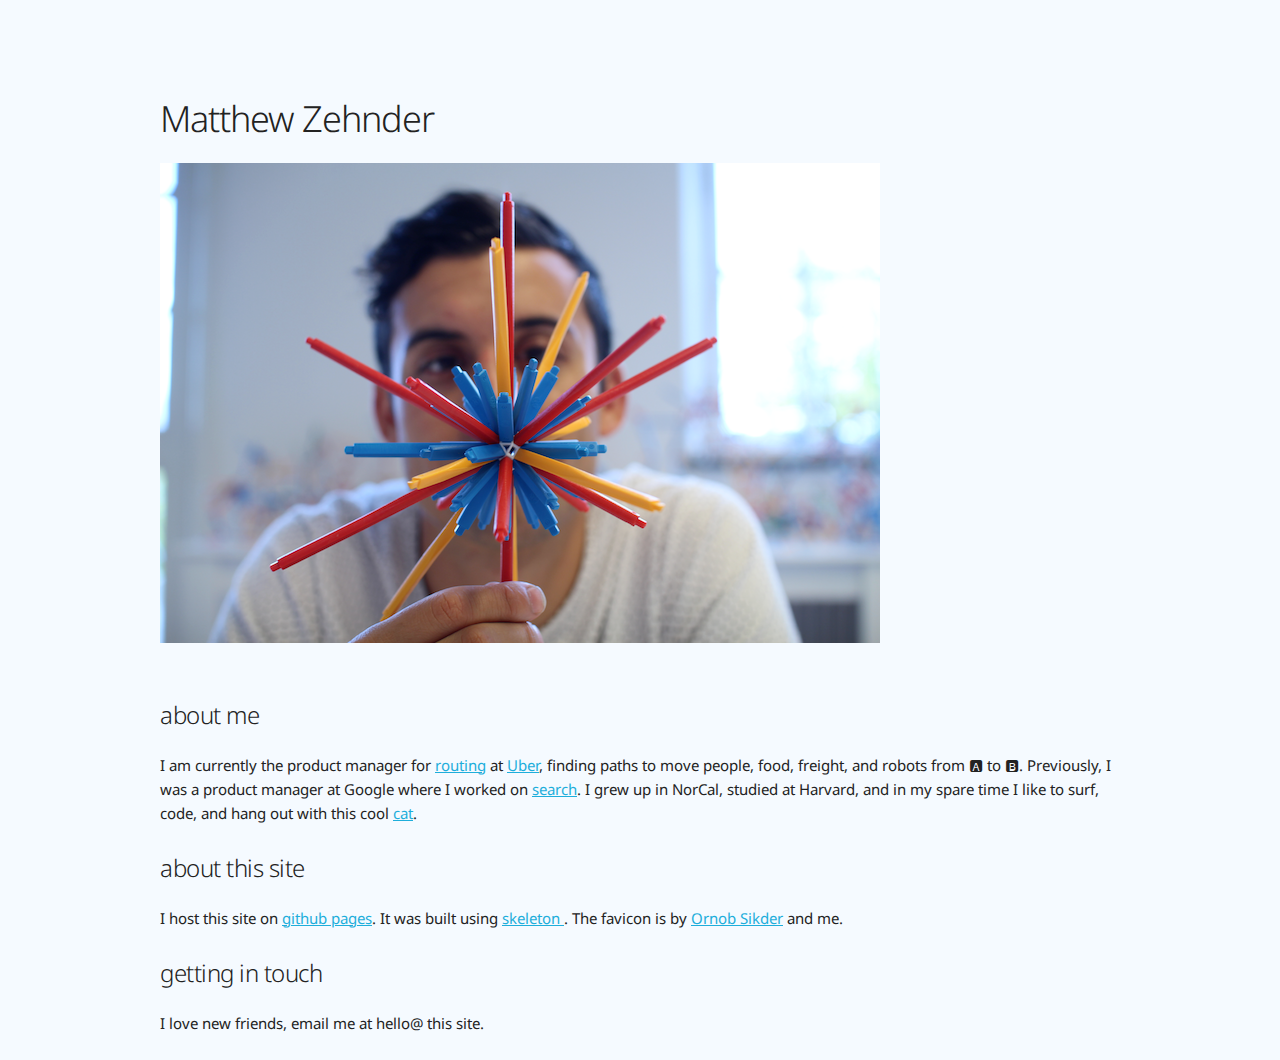
<file: index.html>
<!DOCTYPE html>
<html lang="en">
<head>

  <!-- Basic Page Needs
  –––––––––––––––––––––––––––––––––––––––––––––––––– -->
  <meta charset="utf-8">
  <title>Matthew Zehnder</title>
  <meta name="description" content="Matthew Zehnder's personal site">
  <meta name="author" content="Matthew Zehnder">
  <script>
  (function(i,s,o,g,r,a,m){i['GoogleAnalyticsObject']=r;i[r]=i[r]||function(){
  (i[r].q=i[r].q||[]).push(arguments)},i[r].l=1*new Date();a=s.createElement(o),
  m=s.getElementsByTagName(o)[0];a.async=1;a.src=g;m.parentNode.insertBefore(a,m)
  })(window,document,'script','https://www.google-analytics.com/analytics.js','ga');

  ga('create', 'UA-48070892-1', 'auto');
  ga('send', 'pageview');

  </script>

  <!-- Mobile Specific Metas
  –––––––––––––––––––––––––––––––––––––––––––––––––– -->
  <meta name="viewport" content="width=device-width, initial-scale=1">

  <!-- FONT
  –––––––––––––––––––––––––––––––––––––––––––––––––– -->
<link href="https://fonts.googleapis.com/css?family=Noto+Sans" rel="stylesheet">

  <!-- CSS
  –––––––––––––––––––––––––––––––––––––––––––––––––– -->
  <link rel="stylesheet" href="css/normalize.css">
  <link rel="stylesheet" href="css/skeleton.css">

  <!-- Favicon
  –––––––––––––––––––––––––––––––––––––––––––––––––– -->
  <link rel="icon" type="image/png" href="images/cat-grey.png">

</head>
<body bgcolor="#f5faff">

  <!-- Primary Page Layout
  –––––––––––––––––––––––––––––––––––––––––––––––––– -->
  <div class="container">
    <div class="row">
      <div class="twelve columns" style="margin-top: 10%;">
        <h3 style="display:inline-block;">Matthew Zehnder</h3>
      </div>
    </div>
    <div class = "row">
      <div class = "twelve colums">
        <img src="images/selfie.png" style="max-width:100%;">
      </div>
    <div class = "row">
      <div class = "twelve colums" style="margin-top: 5%">
        <h5>about me</h5>
        <p>I am currently the product manager for <a href="https://eng.uber.com/engineering-an-efficient-route/">routing</a> at <a href="https://m.uber.com/">Uber</a>, finding paths to move people, food, freight, and robots from &#127344; to &#127345;. Previously, I was a product manager at Google where I worked on <a href ="https://www.theguardian.com/technology/2014/oct/13/google-doctor-video-chat-symptoms-search">search</a>. I grew up in NorCal, studied at Harvard, and in my spare time I like to surf, code, and hang out with this cool <a href=https://www.instagram.com/p/BTZaPoBFeq1/?taken-by=matty.__.z>cat</a>. 
        </p>
        <h5>about this site</h5>
        <p> I host this site on <a href="https://pages.github.com/">github pages</a>. It was built using <a href="http://getskeleton.com/"> skeleton </a>. The favicon is by <a href= "https://thenounproject.com/ornob/">Ornob Sikder</a> and me.  </p>
        <h5>getting in touch</h5>
        <p>I love new friends, email me at hello@ this site.</p>
      </div>
    </div>
  </div>
</div>

<!-- End Document
  –––––––––––––––––––––––––––––––––––––––––––––––––– -->
</body>
</html>
</file>
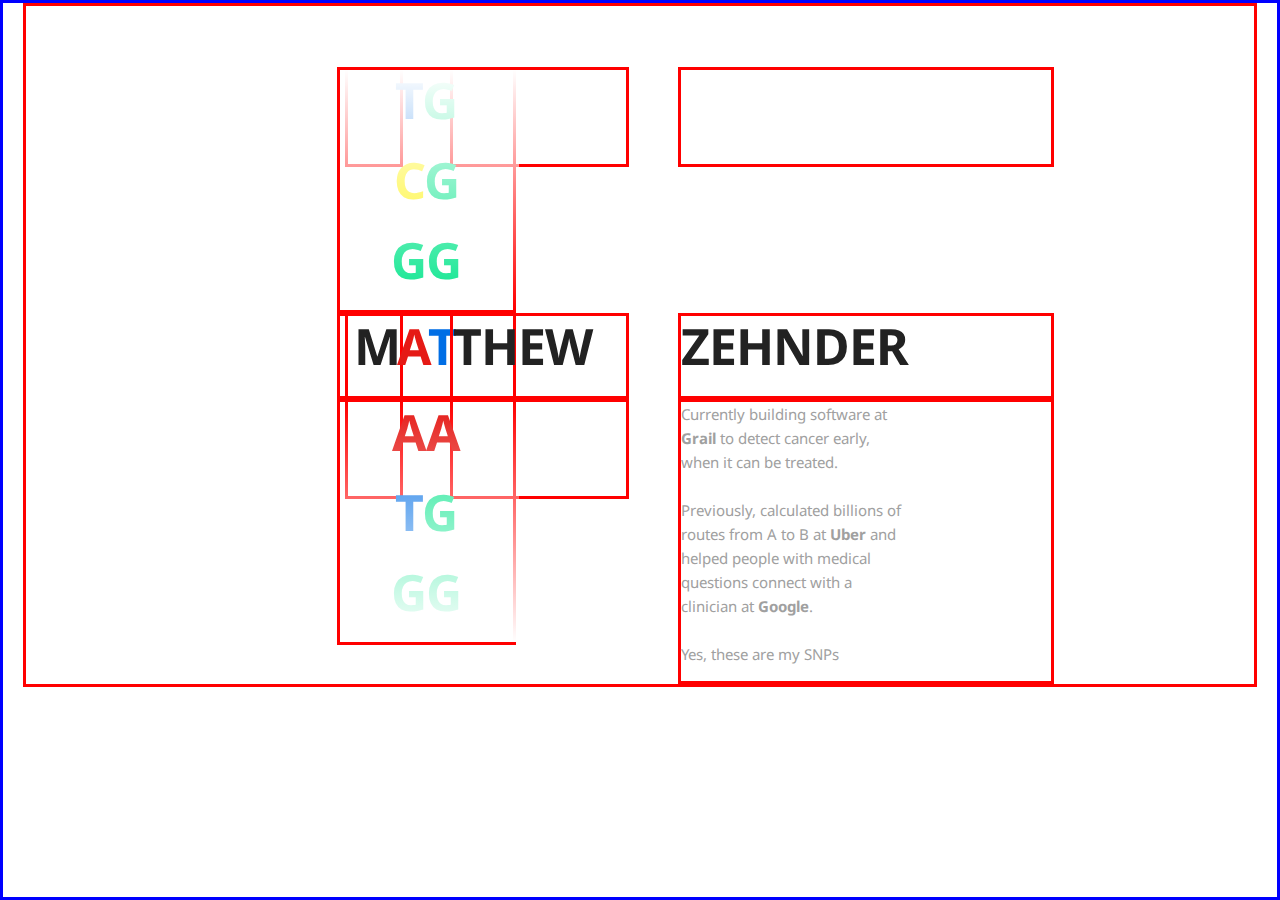
<file: dna1/index.html>
<!DOCTYPE html>
<html lang="en">
<head>

  <!-- Basic Page Needs
  –––––––––––––––––––––––––––––––––––––––––––––––––– -->
  <meta charset="utf-8">
  <title>Your page title here :)</title>
  <meta name="description" content="">
  <meta name="author" content="">

  <!-- Mobile Specific Metas
  –––––––––––––––––––––––––––––––––––––––––––––––––– -->
  <meta name="viewport" content="width=device-width, initial-scale=1">

  <!-- FONT
  –––––––––––––––––––––––––––––––––––––––––––––––––– -->
<link href="https://fonts.googleapis.com/css?family=Noto+Sans:400,400i,700,700i" rel="stylesheet">


<!-- JS
  –––––––––––––––––––––––––––––––––––––––––––––––––– -->
  <script type="text/javascript" src="js/index.js"></script>

  <!-- CSS
  –––––––––––––––––––––––––––––––––––––––––––––––––– -->
  <link rel="stylesheet" href="css/normalize.css">
  <link rel="stylesheet" href="css/skeleton.css">
  <link rel="stylesheet" href="css/animate.css">
  <link rel="stylesheet" href="css/custom.css">


  <!-- Favicon
  –––––––––––––––––––––––––––––––––––––––––––––––––– -->
  <link rel="icon" type="image/png" href="images/favicon.png">

</head>
<body onload="scroll();">

  <!-- Primary Page Layout
  –––––––––––––––––––––––––––––––––––––––––––––––––– -->
 <div class="container" id="main-container">
  <div class="row">
    <div class="column twelve">
      <div class="row">
        <div class="offset-by-three column one top-row filler-box far-left">
        </div>
        <div class="columns two top-row fade-outer" id="nucleotides">
          <h1><span id="T">T</span><span id="G">G</span></h1>
          <h1><span id="C">C<span id="G">G</span></h1>
          <h1><span id="G">G<span id="G">G</span></h1>
          <div class="top-fade-inner" id="nucleotides">
          </div>
        </div>
        <div class="columns two top-row filler-box" id="nucleotides-right">
        </div>
        <div class="columns four top-row filler-box">
        </div>  
      </div>
      <div class="row">
        <div class="offset-by-three column one far-left">
          <h1>M</h1>
        </div>
        <div class="columns two" id="nucleotides">
          <h1><span id="A">A</span><span id="T">T</span></h1>
        </div>
        <div class="columns two" id="nucleotides-right">
          <h1>THEW</h1>
        </div> 
        <div class="columns four">
          <h1> ZEHNDER</h1>
        </div>  
      </div>
      <div class="row">
        <div class="offset-by-three column one filler-box far-left">
        </div>
        <div class="columns two fade-outer" id="nucleotides">
          <h1><span id="A">A</span><span id="A">A</span></h1>
          <h1><span id="T">T</span><span id="G">G</span></h1>
          <h1><span id="G">G</span><span id="G">G</span></h1>
          <div class="bottom-fade-inner" id="nucleotides">
          </div>
        </div>
        <div class="columns two filler-box" id="nucleotides-right">
        </div>
        <div class="columns four">
          <p class="blurb">Currently building software at <strong>Grail</strong> to detect cancer early, when it can be treated.<br><br>Previously, calculated billions of routes from A to B at <strong>Uber</strong> and helped people with medical questions connect with a clinician at <strong>Google</strong>.<br><br>Yes, these are my SNPs
          </p>
        </div>  
      </div>
    </div>
 </div>
 </div>

<!-- End Document
  –––––––––––––––––––––––––––––––––––––––––––––––––– -->
</body>
</html>
</file>
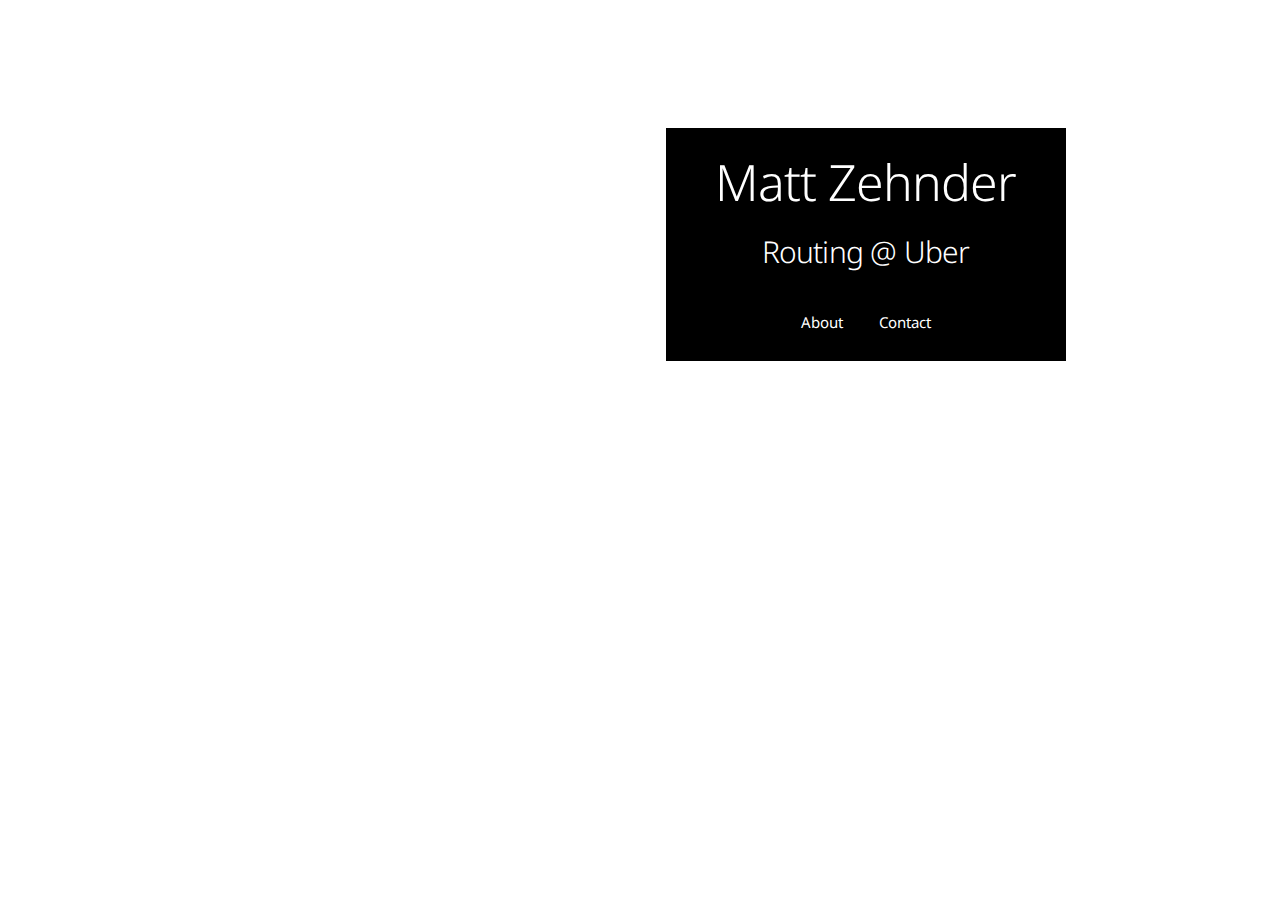
<file: old sites/index.html>
<!DOCTYPE html>
<html lang="en">
<head>

  <!-- Basic Page Needs
  –––––––––––––––––––––––––––––––––––––––––––––––––– -->    
    <meta charset='utf-8' />
    <title>Matt Zehnder</title>
    <meta name='viewport' content='initial-scale=1,maximum-scale=1,user-scalable=no' />
    <meta name="author" content="Matt Zehnder">

 <!-- FONT
  –––––––––––––––––––––––––––––––––––––––––––––––––– -->
<link href="https://fonts.googleapis.com/css?family=Arimo|Catamaran|Droid+Sans|Maven+Pro|Noto+Sans|Oxygen|Questrial|Quicksand|Ubuntu|Work+Sans" rel="stylesheet">


    <!-- JS
  –––––––––––––––––––––––––––––––––––––––––––––––––– -->

   <script src='https://api.tiles.mapbox.com/mapbox-gl-js/v0.23.0/mapbox-gl.js'></script>

    <!-- CSS
  –––––––––––––––––––––––––––––––––––––––––––––––––– -->
    <link rel="stylesheet" href="css/custom.css">
    <link rel="stylesheet" href="css/normalize.css">
    <link rel="stylesheet" href="css/skeleton.css">
    <link href='https://api.tiles.mapbox.com/mapbox-gl-js/v0.23.0/mapbox-gl.css' rel='stylesheet' />

    <!-- Initial Styling
  –––––––––––––––––––––––––––––––––––––––––––––––––– -->

    <style>
        body { margin:0; padding:0; }
        #map { position:absolute; top:0; bottom:0; width:100%; }
    </style>

</head>
<body>

    <!-- Main content
  –––––––––––––––––––––––––––––––––––––––––––––––––– -->
    <div class = "row" style="z-index: 1; position:relative;">
        <div class="offset-by-six five columns" id="content-box">
            <div class="row">
                <h1 class="twelve columns" id="title-name">Matt Zehnder</h1>
            </div>
            <div class="row">
                <h4 class="twelve columns" id="subtitle">Routing @ Uber</h4>
            </div>
            <ul class="tab">
                <li><a href="#" class="tablinks" onclick="openTab(event, 'About')">About</a></li>
                <li><a href="#" class="tablinks" onclick="openTab(event, 'Contact')">Contact</a></li>
            </ul>

            <div id="About" class="tabcontent">
                <p>Hello. My name is Matt Zehnder and I'm a product manager at Uber working on vehicle routing. Previously, I was a product manager at Google where I worked to improve access to health information in Google search.</p>

                <p>Outside of work I can be found surfing in the ocean or on the internet.</p>
            </div>
            <div id="Contact" class="tabcontent">
                <ul class="contact-image">
                    <li> <a href= "https://www.github.com/mttzr"><img src="images/GitHub-Mark-Light-120px-plus.png"></a></li>
                    <li> <a href = "https://www.linkedin.com/in/mattzehnder"><img src="images/In-White-128px-TM.png"></a></li>
                    <li> <a href= "https://www.twitter.com/ReturnToZehnder"><img src="images/Twitter_Logo_White_On_Image.png"></a></li>
                </ul>
            </div>
        </div>
    </div>


    <!-- Map background
  –––––––––––––––––––––––––––––––––––––––––––––––––– -->

    <div id='map'style="z-index: 0;">
    </div>



    <!-- Tab JS in body
  –––––––––––––––––––––––––––––––––––––––––––––––––– -->

<script>
function openTab(evt, tabName) {
    // Declare all variables
    var i, tabcontent, tablinks;

    // Get all elements with class="tabcontent" and hide them
    tabcontent = document.getElementsByClassName("tabcontent");
    for (i = 0; i < tabcontent.length; i++) {
        tabcontent[i].style.display = "none";
    }

    // Get all elements with class="tablinks" and remove the class "active"
    tablinks = document.getElementsByClassName("tablinks");
    for (i = 0; i < tablinks.length; i++) {
        tablinks[i].className = tablinks[i].className.replace(" active", "");
    }

    // Show the current tab, and add an "active" class to the link that opened the tab
    document.getElementById(tabName).style.display = "block";
    evt.currentTarget.className += " active";
}
</script>


    <!-- Mapbox JS in body
  –––––––––––––––––––––––––––––––––––––––––––––––––– -->

<script>
mapboxgl.accessToken = 'pk.eyJ1IjoibXR0enIiLCJhIjoiY2lrZG1mdHJzMDAxeHYwbHprNjlheHJ4aSJ9.QMyQRuEAcMteJjjzKrabzQ';
var map = new mapboxgl.Map({
    container: 'map',
    style: 'mapbox://styles/mttzr/cisk0jom7001s2xofusqlv7z1',
    zoom: 11,
    center: [-122.39,37.81]
});

</script>


</body>
</html>
</file>
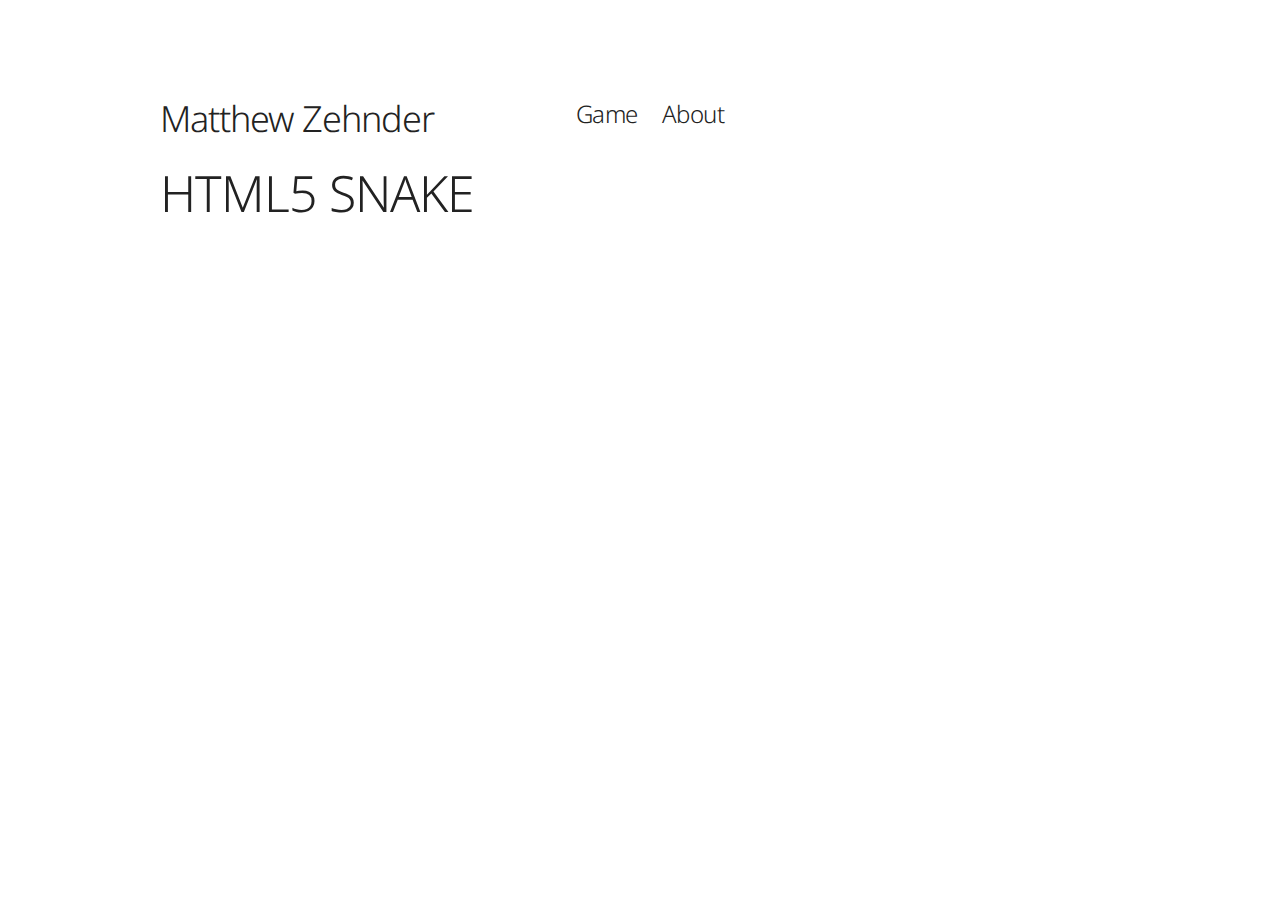
<file: snake-home.html>
<!DOCTYPE html>
<html lang="en">
<head>

  <!-- Basic Page Needs
  –––––––––––––––––––––––––––––––––––––––––––––––––– -->
  <meta charset="utf-8">
  <title>Matthew Zehnder</title>
  <meta name="description" content="Matthew Zehnder's persona site">
  <meta name="author" content="Matthew Zehnder">

  <!-- Mobile Specific Metas
  –––––––––––––––––––––––––––––––––––––––––––––––––– -->
  <meta name="viewport" content="width=device-width, initial-scale=1">

  <!-- FONT
  –––––––––––––––––––––––––––––––––––––––––––––––––– -->
<link href="https://fonts.googleapis.com/css?family=Noto+Sans" rel="stylesheet">

  <!-- CSS
  –––––––––––––––––––––––––––––––––––––––––––––––––– -->
  <link rel="stylesheet" href="css/normalize.css">
  <link rel="stylesheet" href="css/skeleton.css">

  <!-- JS
  –––––––––––––––––––––––––––––––––––––––––––––––––– -->
<script src="js/snake.js"></script>

  <!-- Favicon
  –––––––––––––––––––––––––––––––––––––––––––––––––– -->
  <link rel="icon" type="image/png" href="images/cat-grey.png">

</head>
<body onload="snake">

  <!-- Primary Page Layout
  –––––––––––––––––––––––––––––––––––––––––––––––––– -->
  <div class="container">
    <div class="row">
      <div class="five columns" style="margin-top: 10%;">
        <h3 style="display:inline-block;">Matthew Zehnder</h3>
      </div>
      <div class="seven columns" style="margin-top:10%;">
        <h5 style="display:inline-block; margin-right: 20px;">Game</h5> <h5 style="display:inline-block;">About</h5>
      </div>
    </div>
    <div class="row" onclick="init()">
      <h1>HTML5 SNAKE</h1>

    </div>
  </div>

<!-- End Document
  –––––––––––––––––––––––––––––––––––––––––––––––––– -->
</body>
</html>
</file>
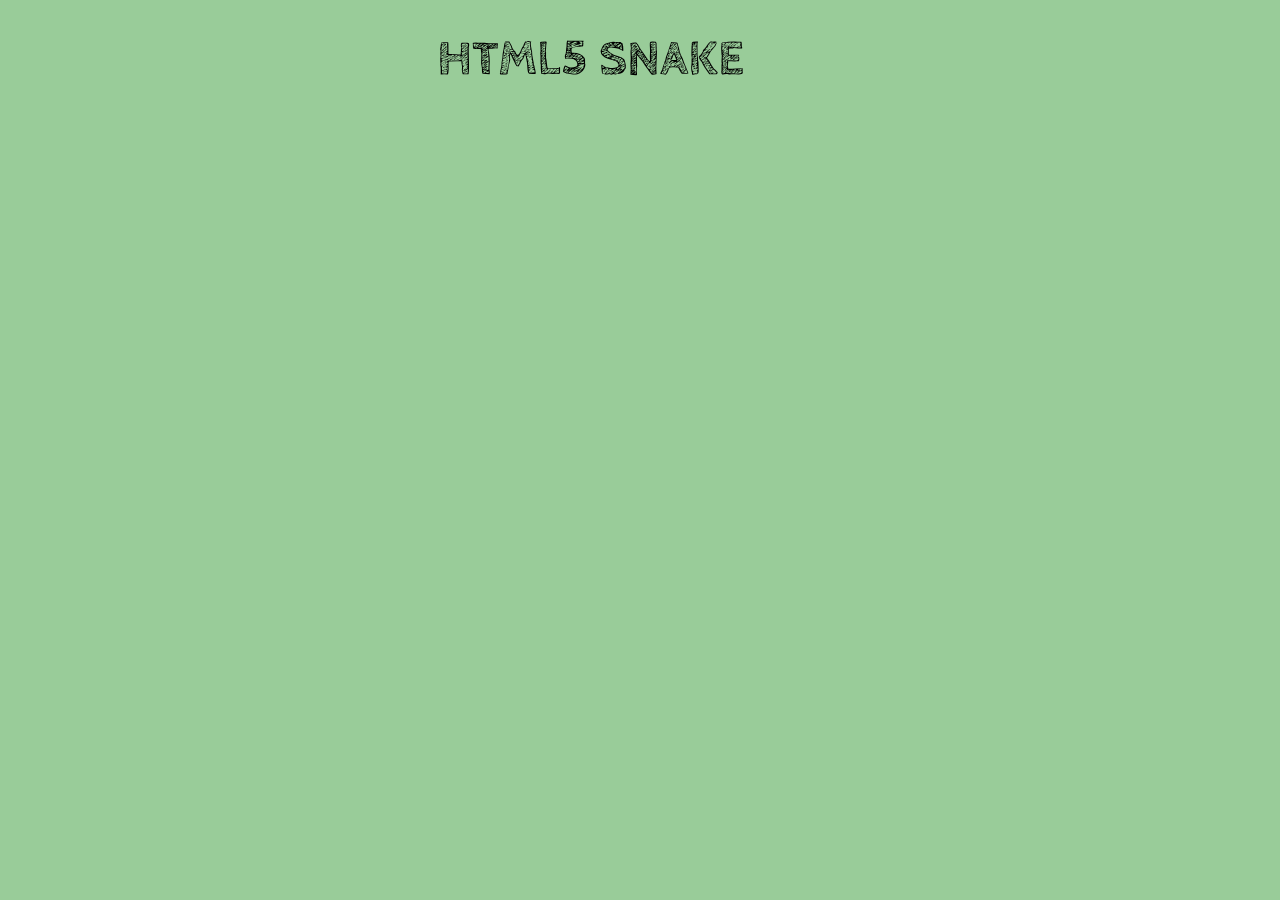
<file: snake.html>
<!DOCTYPE html>

<html lang="en">

	<head>

		<meta charset="utf-8" />

		<title>HTML5 Snake</title>

		<link href='http://fonts.googleapis.com/css?family=Cabin+Sketch:bold' rel='stylesheet' type='text/css'>

		<style type="text/css">
			body {
				background:#9c9;
				text-align:center;
			}
			canvas {
				background:#9c9;
				-webkit-box-shadow:0 0 20px #000;
				-moz-box-shadow: 0 0 20px #000;
				box-shadow:0 0 20px #000;
			}
			h1 { font-family: 'Cabin Sketch', arial, serif; font-size:50px;
				 text-indent: -100px;margin-bottom:20;margin-top:30px}
		</style>



		<script type="text/javascript">
			/**
			 * @license HTML5 experiment Snake
			 * http://www.xarg.org/project/html5-snake/
			 *
			 * Copyright (c) 2011, Robert Eisele (robert@xarg.org)
			 * Dual licensed under the MIT or GPL Version 2 licenses.
			 **/
			function init() {
				var ctx;
				var turn  = [];
				var xV = [-1, 0, 1, 0];
				var yV = [0, -1, 0, 1];
				var queue = [];
				var elements = 1;
				var map = [];
				var X = 5 + (Math.random() * (45 - 10))|0;
				var Y = 5 + (Math.random() * (30 - 10))|0;
				var direction = Math.random() * 3 | 0;
				var interval = 0;
				var score = 0;
				var inc_score = 50;
				var sum = 0, easy = 0;
				var i, dir;
				var canvas = document.createElement('canvas');
				for (i = 0; i < 45; i++) {
					map[i] = [];
				}
				canvas.setAttribute('width', 45 * 10);
				canvas.setAttribute('height', 30 * 10);
				ctx = canvas.getContext('2d');
				document.body.appendChild(canvas);
				function placeFood() {
					var x, y;
					do {
						x = Math.random() * 45|0;
						y = Math.random() * 30|0;
					} while (map[x][y]);
					map[x][y] = 1;
					ctx.strokeRect(x * 10 + 1, y * 10 + 1, 10 - 2, 10 - 2);
				}
				placeFood();
				function clock() {
					if (easy) {
						X = (X+45)%45;
						Y = (Y+30)%30;
					}
					--inc_score;
					if (turn.length) {
						dir = turn.pop();
						if ((dir % 2) !== (direction % 2)) {
							direction = dir;
						}
					}
					if (
					(easy || (0 <= X && 0 <= Y && X < 45 && Y < 30))
						&& 2 !== map[X][Y]) {
						if (1 === map[X][Y]) {
							score+= Math.max(5, inc_score);
							inc_score = 50;
							placeFood();
							elements++;
						}
						ctx.fillRect(X * 10, Y * 10, 10 - 1, 10 - 1);
						map[X][Y] = 2;
						queue.unshift([X, Y]);
						X+= xV[direction];
						Y+= yV[direction];
						if (elements < queue.length) {
							dir = queue.pop()
							map[dir[0]][dir[1]] = 0;
							ctx.clearRect(dir[0] * 10, dir[1] * 10, 10, 10);
						}
					} else if (!turn.length) {
						if (confirm("You lost! Play again? Your Score is " + score)) {
							ctx.clearRect(0, 0, 450, 300);
							queue = [];
							elements = 1;
							map = [];
							X = 5 + (Math.random() * (45 - 10))|0;
							Y = 5 + (Math.random() * (30 - 10))|0;
							direction = Math.random() * 3 | 0;
							score = 0;
							inc_score = 50;
							for (i = 0; i < 45; i++) {
								map[i] = [];
							}
							placeFood();
						} else {
							window.clearInterval(interval);
							window.location = "/projects/";
						}
					}
				}
				interval = window.setInterval(clock, 60);
				document.onkeydown = function(e) {
					var code = e.keyCode - 37;
					/*
					 * 0: left
					 * 1: up
					 * 2: right
					 * 3: down
					 **/
					if (0 <= code && code < 4 && code !== turn[0]) {
						turn.unshift(code);
					} else if (-5 == code) {
						if (interval) {
							window.clearInterval(interval);
							interval = null;
						} else {
							interval = window.setInterval(clock, 60);
						}
					} else { // O.o
						dir = sum + code;
						if (dir == 44||dir==94||dir==126||dir==171) {
							sum+= code
						} else if (dir === 218) easy = 1;
					}
				}
			}
		</script>
	</head>

	<body onclick="init()">
		<h1>HTML5 SNAKE</h1>
	</body>
</html>
</file>
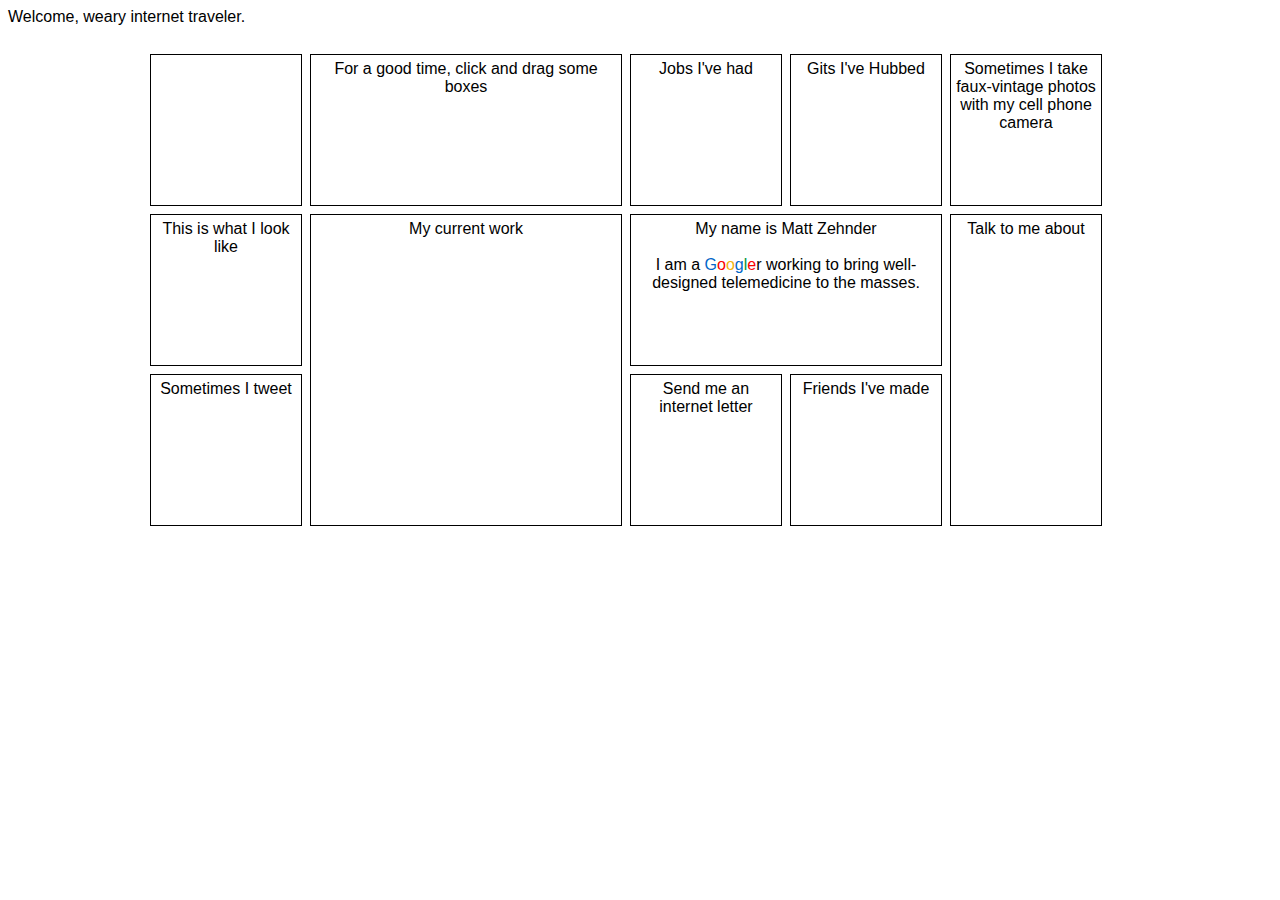
<file: old sites/Boxes/boxes(move to main branch to test).html>
<!DOCTYPE html>
<html xmlns="http://www.w3.org/1999/xhtml"
      xmlns:fb="http://ogp.me/ns/fb#">
  <head>
      <link type="text/css" rel="stylesheet" href="css/stylesheet.css"/>
      <link type="text/css" rel="stylesheet" href="css/gridster.css"/>
      <script src="http://ajax.googleapis.com/ajax/libs/jquery/1.11.0/jquery.min.js"></script>
      <script src="js/main.js"></script>
      <script src="js/jquery.gridster.min.js"></script>
     <script>
      (function(i,s,o,g,r,a,m){i['GoogleAnalyticsObject']=r;i[r]=i[r]||function(){
      (i[r].q=i[r].q||[]).push(arguments)},i[r].l=1*new Date();a=s.createElement(o),
      m=s.getElementsByTagName(o)[0];a.async=1;a.src=g;m.parentNode.insertBefore(a,m)
      })(window,document,'script','//www.google-analytics.com/analytics.js','ga');

      ga('create', 'UA-48070892-1', 'mttzr.com');
      ga('send', 'pageview');

    </script>
      <link rel="shortcut icon" href="images/lightning.png">
      <meta property="og:url" content="http://mttzr.com"/>
      <meta property="og:site_name" content="Matthew Zehnder"/>
      <meta property="og:image" content="http://mttzr.github.io/images/lightening-big.png"/>
      <meta property="og:description" content="Matt Zehnder's home on the internet"/>
      <meta name="description" content="Matt Zehnder's home on the internet"/>
      <meta nanme="keywords" content="Matt Zehnder, Matthew Zehnder, Zehnder, Matt Zehnder Google, Matt Zehnder Harvard, Harvard Zehnder, Google Zehnder" />
      <title>Matthew Zehnder</title>
  </head>
  <body>
    <div id="intro">
      Welcome, weary internet traveler. 
    </div>  
    <br>
    <div class="gridster">
      <ul>
        <li id="one"; data-row="1" data-col="1" data-sizex="1" data-sizey="1">

        </li>
        <li id="two" data-row="2" data-col="1" data-sizex="1" data-sizey="1"><a>

          This is what I look like</a></li>
        <li id="three" data-row="3" data-col="1" data-sizex="1" data-sizey="1"><a href="https://twitter.com/ReturnToZehnder" target="_blank"><div class="clickarea">

          Sometimes I tweet</div></a></li>
        <li id="four" data-row="1" data-col="2" data-sizex="2" data-sizey="1">

          For a good time, click and drag some boxes</li>
        <li id="five" data-row="2" data-col="2" data-sizex="2" data-sizey="2"><a href="https://helpouts.google.com/home" target="_blank"><div class="clickarea">

          My current work</div></a></li>
        <li id="six" data-row="1" data-col="4" data-sizex="1" data-sizey="1"><a href="http://www.linkedin.com/in/mattzehnder" target="_blank"><div class="clickarea">

          Jobs I've had</div></a></li>
        <li id="seven" data-row="2" data-col="4" data-sizex="2" data-sizey="1">

          My name is Matt Zehnder
          <br>
          <br>
          I am a <font color= "0266C8">G</font><font color="F90101">o</font><font color="F2B50F">o</font><font color="0266C8">g</font><font color= "00933B">l</font><font color="F90101">e</font>r 
          working to bring well-designed telemedicine to the masses.</li>

          <li id="eight" data-row="3" data-col="4" data-sizex="1" data-sizey="1"><a href="mailto:hello@mttzr.com"><div class="clickarea">
          Send me an internet letter
         </div></a></li>
          <li id="nine" data-row="1" data-col="5" data-sizex="1" data-sizey="1"><a href="https://github.com/mttzr"><div class="clickarea">Gits I've Hubbed
          
          </div></a></li>
          <li id="ten" data-row="3" data-col="5" data-sizex="1" data-sizey="1"><a href="https://www.facebook.com/matt.zehnder" target="_blank"><div class="clickarea"> 

          Friends I've made
          </div></a></li>
          <li id="eleven" data-row="1" data-col="6" data-sizex="1" data-sizey="1"><a href="http://instagram.com/mttzr" target="_blank"><div class="clickarea">

          Sometimes I take faux-vintage photos with my cell phone camera</div></a></li>
          <li id="twelve" data-row="2" data-col="6" data-sizex="1" data-sizey="2"> 
          Talk to me about
          <br>
          <br>
          <ol>
            <li>Design</li>
            <br>
            <li>Healthcare</li>
            <br>
            <li>Designing for healthcare</li>
          </ol>
        </li>
      </ul>
    </div>
  </body>
</html>
</file>
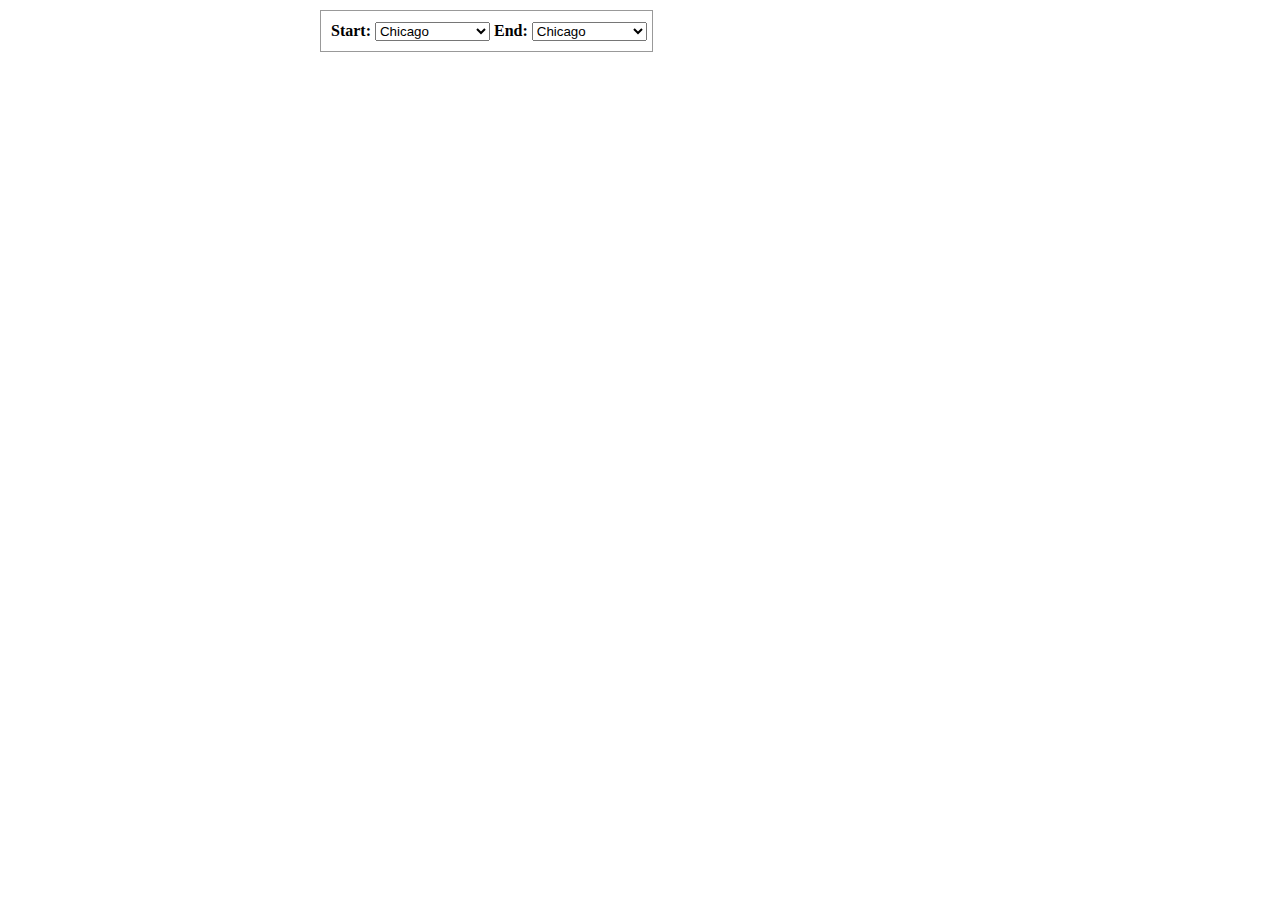
<file: old sites/family_graph/distanceMatrix.html>
<!DOCTYPE html>
<html>
  <head>
    <meta name="viewport" content="initial-scale=1.0, user-scalable=no">
    <meta charset="utf-8">
    <title>Directions service</title>
    <style>
      html, body {
        height: 100%;
        margin: 0;
        padding: 0;
      }
      #map {
        height: 100%;
      }
#floating-panel {
  position: absolute;
  top: 10px;
  left: 25%;
  z-index: 5;
  background-color: #fff;
  padding: 5px;
  border: 1px solid #999;
  text-align: center;
  font-family: 'Roboto','sans-serif';
  line-height: 30px;
  padding-left: 10px;
}

    </style>
  </head>
  <body>
    <div id="floating-panel">
    <b>Start: </b>
    <select id="start">
      <option value="chicago, il">Chicago</option>
      <option value="st louis, mo">St Louis</option>
      <option value="joplin, mo">Joplin, MO</option>
      <option value="oklahoma city, ok">Oklahoma City</option>
      <option value="amarillo, tx">Amarillo</option>
      <option value="gallup, nm">Gallup, NM</option>
      <option value="flagstaff, az">Flagstaff, AZ</option>
      <option value="winona, az">Winona</option>
      <option value="kingman, az">Kingman</option>
      <option value="barstow, ca">Barstow</option>
      <option value="san bernardino, ca">San Bernardino</option>
      <option value="los angeles, ca">Los Angeles</option>
    </select>
    <b>End: </b>
    <select id="end">
      <option value="chicago, il">Chicago</option>
      <option value="st louis, mo">St Louis</option>
      <option value="joplin, mo">Joplin, MO</option>
      <option value="oklahoma city, ok">Oklahoma City</option>
      <option value="amarillo, tx">Amarillo</option>
      <option value="gallup, nm">Gallup, NM</option>
      <option value="flagstaff, az">Flagstaff, AZ</option>
      <option value="winona, az">Winona</option>
      <option value="kingman, az">Kingman</option>
      <option value="barstow, ca">Barstow</option>
      <option value="san bernardino, ca">San Bernardino</option>
      <option value="los angeles, ca">Los Angeles</option>
    </select>
    </div>
    <div id="map"></div>
    <script>
function initMap() {
  var directionsService = new google.maps.DirectionsService;
  var directionsDisplay = new google.maps.DirectionsRenderer;
  var map = new google.maps.Map(document.getElementById('map'), {
    zoom: 7,
    center: {lat: 41.85, lng: -87.65}
  });
  directionsDisplay.setMap(map);

  var onChangeHandler = function() {
    calculateAndDisplayRoute(directionsService, directionsDisplay);
  };
  document.getElementById('start').addEventListener('change', onChangeHandler);
  document.getElementById('end').addEventListener('change', onChangeHandler);
}

function calculateAndDisplayRoute(directionsService, directionsDisplay) {
  directionsService.route({
    origin: document.getElementById('start').value,
    destination: document.getElementById('end').value,
    travelMode: google.maps.TravelMode.DRIVING
  }, function(response, status) {
    if (status === google.maps.DirectionsStatus.OK) {
      directionsDisplay.setDirections(response);
    } else {
      window.alert('Directions request failed due to ' + status);
    }
</file>
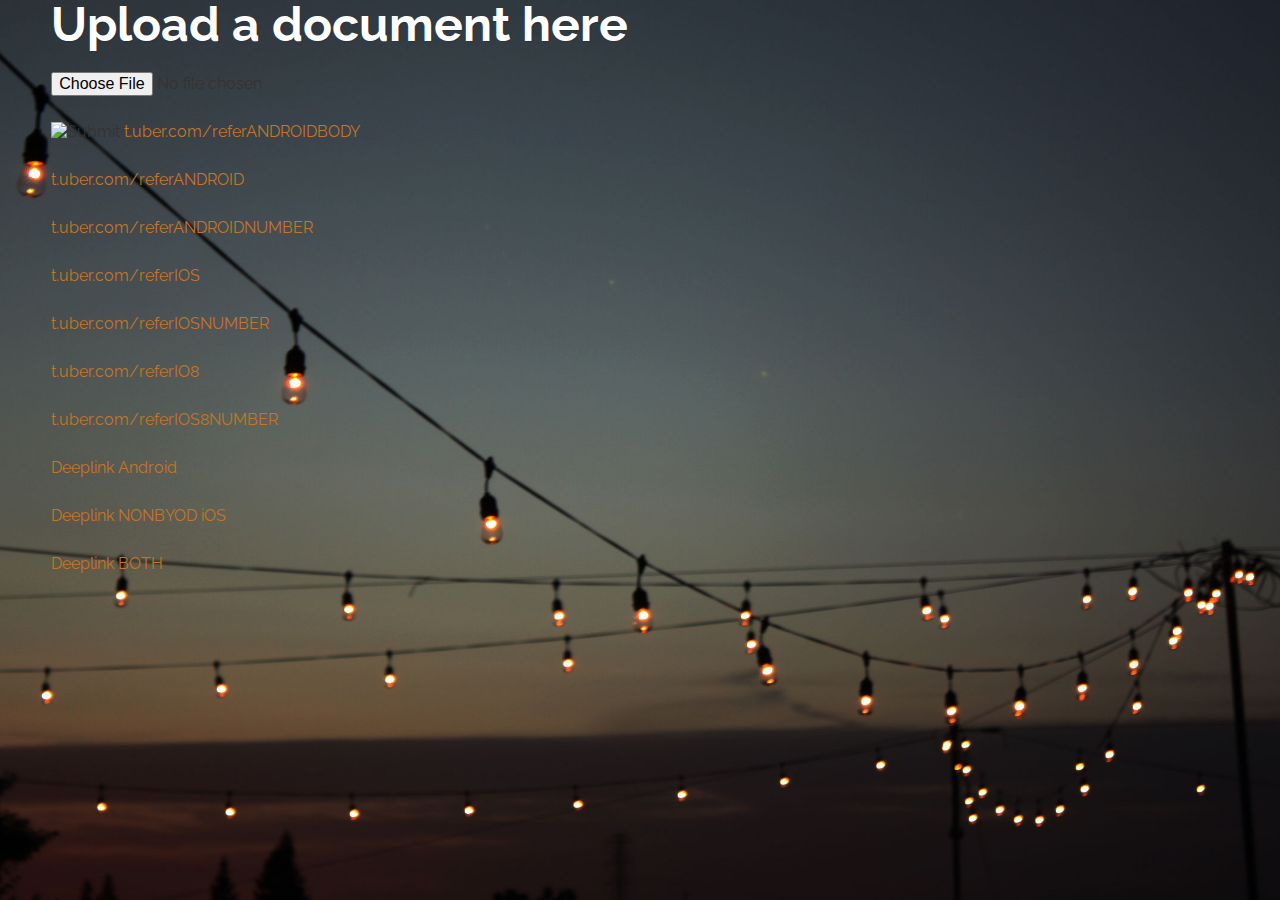
<file: old sites/Lights/upload.html>
<!DOCTYPE html>

<html>
<head>
	<title>Upload</title>
	<meta charset="utf-8">
	<meta http-equiv="X-UA-Compatible" content="IE=edge,chrome=1"/>
	<meta name="description" content="" />
	<meta name="author" content="">
	<meta name="keywords" content="" />
	<link rel="shortcut icon" href="mttzr/images/lightning.png">
  <meta property="og:url" content="http://mttzr.com"/>
  <meta property="og:site_name" content="Matthew Zehnder"/>
  <meta property="og:image" content="http://mttzr.github.io/images/lightening-big.png"/>
  <meta property="og:description" content="Matthew Zehnder"/>
  <meta name=”twitter:site” content=”@returntozehnder>
  <meta name="description" content="Matt Zehnder's website"/>
  <meta nanme="keywords" content="Matt Zehnder, Matthew Zehnder, Zehnder, Matt Zehnder Google, Matt Zehnder Harvard, Harvard Zehnder, Google Zehnder" />

	<!-- Optimized mobile viewport -->
	<meta name="viewport" content="width=device-width, initial-scale=1.0">
	
	<!-- Place favicon.ico and apple-touch-icon.png in root directory -->
		
	<link href="mttzr/css/style.css" rel="stylesheet" />
	<link href='http://fonts.googleapis.com/css?family=Abel|News+Cycle|Open+Sans+Condensed:300|Homenaje|PT Sans Caption|Raleway|Lato' rel='stylesheet' type='text/css'>

</head>

<body>
	<h2>Upload a document here</h2>

	<input type="file"></input>

	<br>
	<br>

	<input type="image"></input>

	<a href='sms:?sms_body=this is a cool sms'>t.uber.com/referANDROIDBODY</a>

	<br>
	<br>

	<a href='sms:?body=this is a cool sms'>t.uber.com/referANDROID</a>

	<br>
	<br>

	<a href='sms:444?body=this is a cool sms'>t.uber.com/referANDROIDNUMBER</a>

	<br>
	<br>

	<a href='sms:;body=this is a cool ios sms'>t.uber.com/referIOS</a>

	<br>
	<br>

	<a href='sms:;body=this is a cool ios sms'>t.uber.com/referIOSNUMBER</a>

	<br>
	<br>

	<a href='sms:&body=this is a cool ios sms'>t.uber.com/referIO8</a>
	
	<br>
	<br>
	
	<a href='sms:444&body=this is a cool ios sms'>t.uber.com/referIOS8NUMBER</a>

	<br>
	<br>

	<a href='uberpartner://?action='>Deeplink Android</a>

	<br>
	<br>

	<a href='uberpartner://?action=invite'>Deeplink NONBYOD iOS</a>

	<br><br>
	<a href='uberpartner://?a=i'>Deeplink BOTH</a>



	</body>
	</html>
</file>
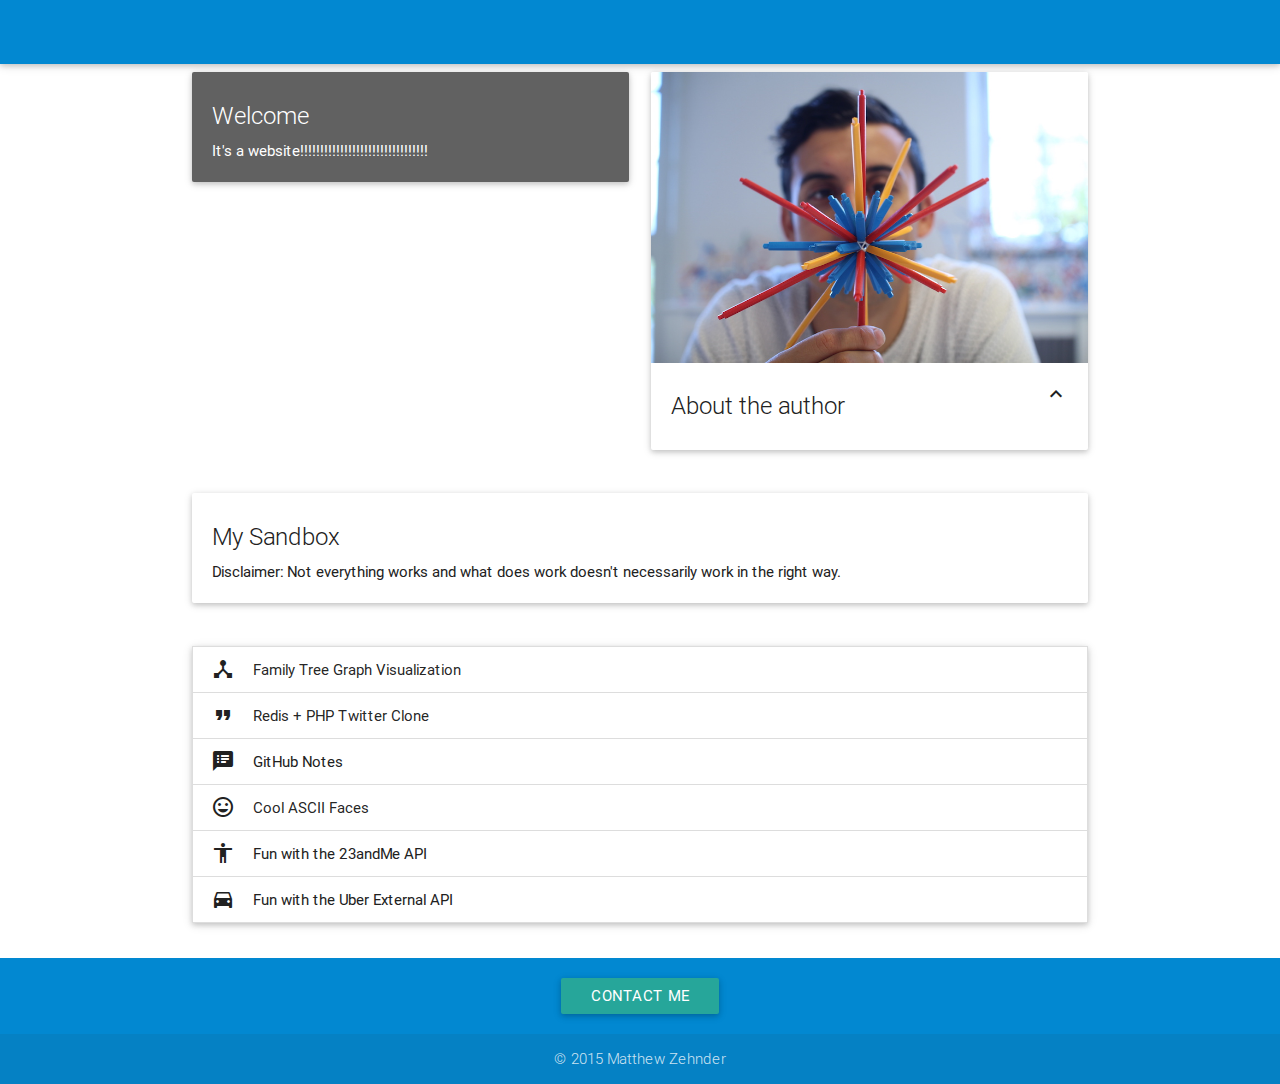
<file: old sites/Material/index_old.html>
<!DOCTYPE html>
  <html>
    <head>
      <!--Import Google Icon Font-->
      <link href="http://fonts.googleapis.com/icon?family=Material+Icons" rel="stylesheet">
      <!--Import materialize.css-->
      <link type="text/css" rel="stylesheet" href="css/materialize.min.css"  media="screen,projection"/>
      <!--Let browser know website is optimized for mobile-->
      <meta name="viewport" content="width=device-width, initial-scale=1.0"/>
      <script>
        (function(i,s,o,g,r,a,m){i['GoogleAnalyticsObject']=r;i[r]=i[r]||function(){
        (i[r].q=i[r].q||[]).push(arguments)},i[r].l=1*new Date();a=s.createElement(o),
        m=s.getElementsByTagName(o)[0];a.async=1;a.src=g;m.parentNode.insertBefore(a,m)
        })(window,document,'script','//www.google-analytics.com/analytics.js','ga');

        ga('create', 'UA-48070892-1', 'auto');
        ga('send', 'pageview');
      </script>
    </head>
    <body>
      <nav>
        <div class="nav-wrapper light-blue darken-2">
          <a href="#" class="brand-logo"></a>
        </div>
      </nav>
      <div class="container">
        <div class="row">
          <div class="col s12 m6">
            <div class="card grey darken-2">
              <div class="card-content white-text">
                <span class="card-title">Welcome</span> 
                <p>It's a website!!!!!!!!!!!!!!!!!!!!!!!!!!!!!!!!</p>
              </div>
            </div>
          </div>
          <div class ="col s12 m6">
            <div class="card hoverable">
              <div class="card-image waves-effect waves-block waves-light">
                <img class="activator" src="images/mzpic.jpg">
              </div>
              <div class="card-content">
                <span class="card-title activator grey-text text-darken-4">About the author<i class="material-icons right">expand_less</i></span>
              </div>
              <div class="card-reveal">
                <span class="card-title grey-text text-darken-4">About the author<i class="material-icons right">close</i></span>
                <p>Former Googler out and about in the real world making new friends and building neat things. Currently trying to move people with this handy
                <a href="http://www.uber.com">app</a>.</p>
              </div>
            </div>
          </div>     
        </div>
      <div class="row">  
        <div class="col s12 m12">
          <div class="card white">
            <div class="card-content grey-text text-darken-4">
            <span class="card-title">My Sandbox</span> 
            <p>Disclaimer: Not everything works and what does work doesn't necessarily work in the right way.</p>
          </div>
        </div>
      </div>
    </div>
      <div class = "row">
        <div class="col s12 m12">
          <div>
          <ul class="collapsible hoverable" data-collapsible="accordion">
            <li>
              <div class="collapsible-header">
                <i class="material-icons grey-text text-darken-4">device_hub</i>Family Tree Graph Visualization
              </div>
              <div class="collapsible-body grey-text text-darken-4">
                <p>Almost ready! <br>
                A react app on a node server that visualizes my family's graph.
                </p>
              </div>
            </li>
            <li>
              <div class="collapsible-header">
                <i class="material-icons grey-text text-darken-4">format_quote</i>Redis + PHP Twitter Clone
              </div>
              <div class="collapsible-body grey-text text-darken-4">
                <p>Coming soon!<br>
                A small, ugly Twitter clone powered by redis and PHP.
                </p>
              </div>
            </li>
            <li>
              <div class="collapsible-header grey-text text-darken-4">
                <i class="material-icons grey-text text-darken-4">speaker_notes</i>GitHub Notes
              </div>
              <div class="collapsible-body grey-text text-darken-4">
                <p>A react app that uses the github users api to query for users and display their profile information. Notes can be taken on a given user and stored in a Firebase DB. Hosted on Heroku.
                <br><br>
                <a target="_blank" href="https://powerful-dusk-4074.herokuapp.com/" class="waves-effect waves-light btn" style="margin-right: 12px;">Try&nbsp;now</a>
                <br><br>
                Tutorial <a target="_blank" href="https://egghead.io/lessons/react-building-a-react-js-app-notetaker-introduction">here</a>.
                </p>
              </div>
            </li>
            <li>
              <div class="collapsible-header" grey-text text-darken-4><i class="material-icons grey-text text-darken-4">mood</i>Cool ASCII Faces
              </div>
              <div class="collapsible-body grey-text text-darken-4">
                <p>My first time launching a node.js app on Heroku. Try navigating to "/cool" to see a surprise or check out "/db" to see my test Postgresql DB.
                <br><br>
                <a target="_blank" href="https://still-taiga-9810.herokuapp.com/" class="waves-effect waves-light btn" style="margin-right: 12px;">Try&nbsp;now</a>
                <br><br>
                Tutorial <a target="_blank" href="://devcenter.heroku.com/articles/getting-started-with-nodejs">here</a>.
                </p>
              </div>
            </li>
            <li>
              <div class="collapsible-header grey-text text-darken-4"><i class="material-icons grey-text text-darken-4">accessibility</i>Fun with the 23andMe API
              </div>
              <div class="collapsible-body grey-text text-darken-4">
                <p>Houston we have a problem. Check back later.</p>
              </div>
            </li>
            <li>
              <div class="collapsible-header grey-text text-darken-4"><i class="material-icons">directions_car</i>Fun with the Uber External API
              </div>
              <div class="collapsible-body grey-text text-darken-4">
                <p>Waiting for something nifty... will relaunch soon.</p>
              </div>
            </li>
          </ul>
        </div>
      </div>
    </div>
  </div>
        <div id="modal1" class="modal bottom-sheet" style="z-index: 1003; display: block; opacity: 0; bottom: -100%; max-height: 100%;">
          <div class="modal-content">
            <ul class="collection">
              <li class="collection-item avatar"><a target="_blank" href="mailto:hello@mattzehnder.com">
                <i class="material-icons circle red">email</i>
                <h5>Email</h5>
              </a>
              </li>
              <li class="collection-item avatar"><a target="_blank" href="https://www.linkedin.com/in/mattzehnder">
                <i class="material-icons circle blue darken-4">domain</i>
                <h5>Linkedin</h5>
                </a>
              </li>
               <li class="collection-item avatar"><a target="_blank" href="https://www.twitter.com/returntozehnder">
                <i class="material-icons circle blue lighten-2">favorite</i>
                <h5>Twitter</h5>
                </a>
              </li>
            </ul>
          </div>
        </div>
      </div>
      <!--Import jQuery before materialize.js-->
      <script type="text/javascript" src="https://code.jquery.com/jquery-2.1.1.min.js"></script>
      <script type="text/javascript" src="js/materialize.min.js"></script>
      <script> $(document).ready(function(){ 
        $('.modal-trigger').leanModal();
        });
      </script>
    </body>
    <footer class="page-footer light-blue darken-2">
      <div class="container">
        <div class="row">
          <div class="col s12 center-align">
            <a href="#modal1" class="modal-trigger modal-close waves-ripple waves-light btn">Contact&nbsp;Me</a>
          </div>
        </div>
      </div>
      <div class="footer-copyright">
        <div class="container center-align">
          &#169; 2015 Matthew Zehnder
        </div>
      </div>
    </footer>      
  </html>
</file>
<file: css/skeleton.css>
/*
* Skeleton V2.0.4
* Copyright 2014, Dave Gamache
* www.getskeleton.com
* Free to use under the MIT license.
* http://www.opensource.org/licenses/mit-license.php
* 12/29/2014
*/


/* Table of contents
––––––––––––––––––––––––––––––––––––––––––––––––––
- Grid
- Base Styles
- Typography
- Links
- Buttons
- Forms
- Lists
- Code
- Tables
- Spacing
- Utilities
- Clearing
- Media Queries
*/


/* Grid
–––––––––––––––––––––––––––––––––––––––––––––––––– */
.container {
  position: relative;
  width: 100%;
  max-width: 960px;
  margin: 0 auto;
  padding: 0 20px;
  box-sizing: border-box; }
.column,
.columns {
  width: 100%;
  float: left;
  box-sizing: border-box; }

/* For devices larger than 400px */
@media (min-width: 400px) {
  .container {
    width: 85%;
    padding: 0; }
}

/* For devices larger than 550px */
@media (min-width: 550px) {
  .container {
    width: 80%; }
  .column,
  .columns {
    margin-left: 4%; }
  .column:first-child,
  .columns:first-child {
    margin-left: 0; }

  .one.column,
  .one.columns                    { width: 4.66666666667%; }
  .two.columns                    { width: 13.3333333333%; }
  .three.columns                  { width: 22%;            }
  .four.columns                   { width: 30.6666666667%; }
  .five.columns                   { width: 39.3333333333%; }
  .six.columns                    { width: 48%;            }
  .seven.columns                  { width: 56.6666666667%; }
  .eight.columns                  { width: 65.3333333333%; }
  .nine.columns                   { width: 74.0%;          }
  .ten.columns                    { width: 82.6666666667%; }
  .eleven.columns                 { width: 91.3333333333%; }
  .twelve.columns                 { width: 100%; margin-left: 0; }

  .one-third.column               { width: 30.6666666667%; }
  .two-thirds.column              { width: 65.3333333333%; }

  .one-half.column                { width: 48%; }

  /* Offsets */
  .offset-by-one.column,
  .offset-by-one.columns          { margin-left: 8.66666666667%; }
  .offset-by-two.column,
  .offset-by-two.columns          { margin-left: 17.3333333333%; }
  .offset-by-three.column,
  .offset-by-three.columns        { margin-left: 26%;            }
  .offset-by-four.column,
  .offset-by-four.columns         { margin-left: 34.6666666667%; }
  .offset-by-five.column,
  .offset-by-five.columns         { margin-left: 43.3333333333%; }
  .offset-by-six.column,
  .offset-by-six.columns          { margin-left: 52%;            }
  .offset-by-seven.column,
  .offset-by-seven.columns        { margin-left: 60.6666666667%; }
  .offset-by-eight.column,
  .offset-by-eight.columns        { margin-left: 69.3333333333%; }
  .offset-by-nine.column,
  .offset-by-nine.columns         { margin-left: 78.0%;          }
  .offset-by-ten.column,
  .offset-by-ten.columns          { margin-left: 86.6666666667%; }
  .offset-by-eleven.column,
  .offset-by-eleven.columns       { margin-left: 95.3333333333%; }

  .offset-by-one-third.column,
  .offset-by-one-third.columns    { margin-left: 34.6666666667%; }
  .offset-by-two-thirds.column,
  .offset-by-two-thirds.columns   { margin-left: 69.3333333333%; }

  .offset-by-one-half.column,
  .offset-by-one-half.columns     { margin-left: 52%; }

}


/* Base Styles
–––––––––––––––––––––––––––––––––––––––––––––––––– */
/* NOTE
html is set to 62.5% so that all the REM measurements throughout Skeleton
are based on 10px sizing. So basically 1.5rem = 15px :) */
html {
  font-size: 62.5%; }
body {
  font-size: 1.5em; /* currently ems cause chrome bug misinterpreting rems on body element */
  line-height: 1.6;
  font-weight: 400;
  font-family: "Noto Sans", "HelveticaNeue", "Helvetica Neue", Helvetica, Arial, sans-serif;
  color: #222; }


/* Typography
–––––––––––––––––––––––––––––––––––––––––––––––––– */
h1, h2, h3, h4, h5, h6 {
  margin-top: 0;
  margin-bottom: 2rem;
  font-weight: 300; }
h1 { font-size: 4.0rem; line-height: 1.2;  letter-spacing: -.1rem; }
h2 { font-size: 3.6rem; line-height: 1.25; letter-spacing: -.1rem; }
h3 { font-size: 3.0rem; line-height: 1.3;  letter-spacing: -.1rem; }
h4 { font-size: 2.4rem; line-height: 1.35; letter-spacing: -.08rem; }
h5 { font-size: 1.8rem; line-height: 1.5;  letter-spacing: -.05rem; }
h6 { font-size: 1.5rem; line-height: 1.6;  letter-spacing: 0; }

/* Larger than phablet */
@media (min-width: 550px) {
  h1 { font-size: 5.0rem; }
  h2 { font-size: 4.2rem; }
  h3 { font-size: 3.6rem; }
  h4 { font-size: 3.0rem; }
  h5 { font-size: 2.4rem; }
  h6 { font-size: 1.5rem; }
}

p {
  margin-top: 0; }


/* Links
–––––––––––––––––––––––––––––––––––––––––––––––––– */
a {
  color: #1EAEDB; }
a:hover {
  color: #0FA0CE; }


/* Buttons
–––––––––––––––––––––––––––––––––––––––––––––––––– */
.button,
button,
input[type="submit"],
input[type="reset"],
input[type="button"] {
  display: inline-block;
  height: 38px;
  padding: 0 30px;
  color: #555;
  text-align: center;
  font-size: 11px;
  font-weight: 600;
  line-height: 38px;
  letter-spacing: .1rem;
  text-transform: uppercase;
  text-decoration: none;
  white-space: nowrap;
  background-color: transparent;
  border-radius: 4px;
  border: 1px solid #bbb;
  cursor: pointer;
  box-sizing: border-box; }
.button:hover,
button:hover,
input[type="submit"]:hover,
input[type="reset"]:hover,
input[type="button"]:hover,
.button:focus,
button:focus,
input[type="submit"]:focus,
input[type="reset"]:focus,
input[type="button"]:focus {
  color: #333;
  border-color: #888;
  outline: 0; }
.button.button-primary,
button.button-primary,
input[type="submit"].button-primary,
input[type="reset"].button-primary,
input[type="button"].button-primary {
  color: #FFF;
  background-color: #33C3F0;
  border-color: #33C3F0; }
.button.button-primary:hover,
button.button-primary:hover,
input[type="submit"].button-primary:hover,
input[type="reset"].button-primary:hover,
input[type="button"].button-primary:hover,
.button.button-primary:focus,
button.button-primary:focus,
input[type="submit"].button-primary:focus,
input[type="reset"].button-primary:focus,
input[type="button"].button-primary:focus {
  color: #FFF;
  background-color: #1EAEDB;
  border-color: #1EAEDB; }


/* Forms
–––––––––––––––––––––––––––––––––––––––––––––––––– */
input[type="email"],
input[type="number"],
input[type="search"],
input[type="text"],
input[type="tel"],
input[type="url"],
input[type="password"],
textarea,
select {
  height: 38px;
  padding: 6px 10px; /* The 6px vertically centers text on FF, ignored by Webkit */
  background-color: #fff;
  border: 1px solid #D1D1D1;
  border-radius: 4px;
  box-shadow: none;
  box-sizing: border-box; }
/* Removes awkward default styles on some inputs for iOS */
input[type="email"],
input[type="number"],
input[type="search"],
input[type="text"],
input[type="tel"],
input[type="url"],
input[type="password"],
textarea {
  -webkit-appearance: none;
     -moz-appearance: none;
          appearance: none; }
textarea {
  min-height: 65px;
  padding-top: 6px;
  padding-bottom: 6px; }
input[type="email"]:focus,
input[type="number"]:focus,
input[type="search"]:focus,
input[type="text"]:focus,
input[type="tel"]:focus,
input[type="url"]:focus,
input[type="password"]:focus,
textarea:focus,
select:focus {
  border: 1px solid #33C3F0;
  outline: 0; }
label,
legend {
  display: block;
  margin-bottom: .5rem;
  font-weight: 600; }
fieldset {
  padding: 0;
  border-width: 0; }
input[type="checkbox"],
input[type="radio"] {
  display: inline; }
label > .label-body {
  display: inline-block;
  margin-left: .5rem;
  font-weight: normal; }


/* Lists
–––––––––––––––––––––––––––––––––––––––––––––––––– */
ul {
  list-style: circle inside; }
ol {
  list-style: decimal inside; }
ol, ul {
  padding-left: 0;
  margin-top: 0; }
ul ul,
ul ol,
ol ol,
ol ul {
  margin: 1.5rem 0 1.5rem 3rem;
  font-size: 90%; }
li {
  margin-bottom: 1rem; }


/* Code
–––––––––––––––––––––––––––––––––––––––––––––––––– */
code {
  padding: .2rem .5rem;
  margin: 0 .2rem;
  font-size: 90%;
  white-space: nowrap;
  background: #F1F1F1;
  border: 1px solid #E1E1E1;
  border-radius: 4px; }
pre > code {
  display: block;
  padding: 1rem 1.5rem;
  white-space: pre; }


/* Tables
–––––––––––––––––––––––––––––––––––––––––––––––––– */
th,
td {
  padding: 12px 15px;
  text-align: left;
  border-bottom: 1px solid #E1E1E1; }
th:first-child,
td:first-child {
  padding-left: 0; }
th:last-child,
td:last-child {
  padding-right: 0; }


/* Spacing
–––––––––––––––––––––––––––––––––––––––––––––––––– */
button,
.button {
  margin-bottom: 1rem; }
input,
textarea,
select,
fieldset {
  margin-bottom: 1.5rem; }
pre,
blockquote,
dl,
figure,
table,
p,
ul,
ol,
form {
  margin-bottom: 2.5rem; }


/* Utilities
–––––––––––––––––––––––––––––––––––––––––––––––––– */
.u-full-width {
  width: 100%;
  box-sizing: border-box; }
.u-max-full-width {
  max-width: 100%;
  box-sizing: border-box; }
.u-pull-right {
  float: right; }
.u-pull-left {
  float: left; }


/* Misc
–––––––––––––––––––––––––––––––––––––––––––––––––– */
hr {
  margin-top: 3rem;
  margin-bottom: 3.5rem;
  border-width: 0;
  border-top: 1px solid #E1E1E1; }


/* Clearing
–––––––––––––––––––––––––––––––––––––––––––––––––– */

/* Self Clearing Goodness */
.container:after,
.row:after,
.u-cf {
  content: "";
  display: table;
  clear: both; }


/* Media Queries
–––––––––––––––––––––––––––––––––––––––––––––––––– */
/*
Note: The best way to structure the use of media queries is to create the queries
near the relevant code. For example, if you wanted to change the styles for buttons
on small devices, paste the mobile query code up in the buttons section and style it
there.
*/


/* Larger than mobile */
@media (min-width: 400px) {}

/* Larger than phablet (also point when grid becomes active) */
@media (min-width: 550px) {}

/* Larger than tablet */
@media (min-width: 750px) {}

/* Larger than desktop */
@media (min-width: 1000px) {}

/* Larger than Desktop HD */
@media (min-width: 1200px) {}
</file>
<file: dna1/css/skeleton.css>
/*
* Skeleton V2.0.4
* Copyright 2014, Dave Gamache
* www.getskeleton.com
* Free to use under the MIT license.
* http://www.opensource.org/licenses/mit-license.php
* 12/29/2014
*/


/* Table of contents
––––––––––––––––––––––––––––––––––––––––––––––––––
- Grid
- Base Styles
- Typography
- Links
- Buttons
- Forms
- Lists
- Code
- Tables
- Spacing
- Utilities
- Clearing
- Media Queries
*/


/* Grid
–––––––––––––––––––––––––––––––––––––––––––––––––– */
.container {
  border-color: blue; /*remove later*/
  border-style: solid; /*remove later*/
  position: relative;
  width: 100%;
  max-width: 960px;
  margin: 0 auto;
  padding: 0 20px;
  box-sizing: border-box; }
.column,
.columns {
  border-color: red; /*remove later*/
  border-style: solid; /*remove later*/
  width: 100%;
  float: left;
  box-sizing: border-box; }

/* For devices larger than 400px */
@media (min-width: 400px) {
  .container {
    width: 85%; removed
    padding: 0; }
}

/* For devices larger than 550px */
@media (min-width: 550px) {
  .container {
    width: 80%; }
  .column,
  .columns {
    margin-left: 4%; }
  .column:first-child,
  .columns:first-child {
    margin-left: 0; }

  .one.column,
  .one.columns                    { width: 4.66666666667%; }
  .two.columns                    { width: 13.3333333333%; }
  .three.columns                  { width: 22%;            }
  .four.columns                   { width: 30.6666666667%; }
  .five.columns                   { width: 39.3333333333%; }
  .six.columns                    { width: 50% /*48 to 50*/;            }
  .seven.columns                  { width: 56.6666666667%; }
  .eight.columns                  { width: 65.3333333333%; }
  .nine.columns                   { width: 74.0%;          }
  .ten.columns                    { width: 82.6666666667%; }
  .eleven.columns                 { width: 91.3333333333%; }
  .twelve.columns                 { width: 100%; margin-left: 0; }

  .one-third.column               { width: 30.6666666667%; }
  .two-thirds.column              { width: 65.3333333333%; }

  .one-half.column                { width: 48%; }

  /* Offsets */
  .offset-by-one.column,
  .offset-by-one.columns          { margin-left: 8.66666666667%; }
  .offset-by-two.column,
  .offset-by-two.columns          { margin-left: 17.3333333333%; }
  .offset-by-three.column,
  .offset-by-three.columns        { margin-left: 26%;            }
  .offset-by-four.column,
  .offset-by-four.columns         { margin-left: 34.6666666667%; }
  .offset-by-five.column,
  .offset-by-five.columns         { margin-left: 43.3333333333%; }
  .offset-by-six.column,
  .offset-by-six.columns          { margin-left: 52%;            }
  .offset-by-seven.column,
  .offset-by-seven.columns        { margin-left: 60.6666666667%; }
  .offset-by-eight.column,
  .offset-by-eight.columns        { margin-left: 69.3333333333%; }
  .offset-by-nine.column,
  .offset-by-nine.columns         { margin-left: 78.0%;          }
  .offset-by-ten.column,
  .offset-by-ten.columns          { margin-left: 86.6666666667%; }
  .offset-by-eleven.column,
  .offset-by-eleven.columns       { margin-left: 95.3333333333%; }

  .offset-by-one-third.column,
  .offset-by-one-third.columns    { margin-left: 34.6666666667%; }
  .offset-by-two-thirds.column,
  .offset-by-two-thirds.columns   { margin-left: 69.3333333333%; }

  .offset-by-one-half.column,
  .offset-by-one-half.columns     { margin-left: 52%; }

}


/* Base Styles
–––––––––––––––––––––––––––––––––––––––––––––––––– */
/* NOTE
html is set to 62.5% so that all the REM measurements throughout Skeleton
are based on 10px sizing. So basically 1.5rem = 15px :) */
html {
  font-size: 62.5%;
 }
body {
  font-size: 1.5em; /* currently ems cause chrome bug misinterpreting rems on body element */
  line-height: 1.6;
  font-weight: 400;
  font-family: 'Noto Sans', sans-serif;
  color: #222; }


/* Typography
–––––––––––––––––––––––––––––––––––––––––––––––––– */
h1, h2, h3, h4, h5, h6 {
  margin-top: 0;
  margin-bottom: 2rem;
  font-weight: 700; }
h1 { font-size: 4.0rem; line-height: 1.2;  letter-spacing: -.1rem;}
h2 { font-size: 3.6rem; line-height: 1.25; letter-spacing: -.1rem; }
h3 { font-size: 3.0rem; line-height: 1.3;  letter-spacing: -.1rem; }
h4 { font-size: 2.4rem; line-height: 1.35; letter-spacing: -.08rem; }
h5 { font-size: 1.8rem; line-height: 1.5;  letter-spacing: -.05rem; }
h6 { font-size: 1.5rem; line-height: 1.6;  letter-spacing: 0; }

/* Larger than phablet */
@media (min-width: 550px) {
  h1 { font-size: 5.0rem; }
  h2 { font-size: 4.2rem; }
  h3 { font-size: 3.6rem; }
  h4 { font-size: 3.0rem; }
  h5 { font-size: 2.4rem; }
  h6 { font-size: 1.5rem; }
}

p {
  margin-top: 0; }


/* Links
–––––––––––––––––––––––––––––––––––––––––––––––––– */
a {
  color: #1EAEDB; }
a:hover {
  color: #0FA0CE; }





/* Clearing
–––––––––––––––––––––––––––––––––––––––––––––––––– */

/* Self Clearing Goodness */
.container:after,
.row:after,
.u-cf {
  content: "";
  display: table;
  clear: both; }


/* Media Queries
–––––––––––––––––––––––––––––––––––––––––––––––––– */
/*
Note: The best way to structure the use of media queries is to create the queries
near the relevant code. For example, if you wanted to change the styles for buttons
on small devices, paste the mobile query code up in the buttons section and style it
there.
*/


/* Larger than mobile */
@media (min-width: 400px) {}

/* Larger than phablet (also point when grid becomes active) */
@media (min-width: 550px) {}

/* Larger than tablet */
@media (min-width: 750px) {}

/* Larger than desktop */
@media (min-width: 1000px) {}

/* Larger than Desktop HD */
@media (min-width: 1200px) {}
</file>
<file: dna1/css/custom.css>
#main-container {
	height: 100vh;
	max-width: 100%;
	margin-left: 0px;
	margin-right: 0px;
	width:100vw;
}

.top-row {
	margin-top: 5%
}

.far-left {
	text-align: right;
	margin-right: -115px;
	width:425px;
}	

.filler-box {
	min-height: 100px;
}


.fade-outer {
	position: relative;
}

.top-fade-inner {
	background: white;
	background: linear-gradient(rgba(255,255,255,1), rgba(255,255,255,0));
	position:absolute;
	top:0;
	left:0;
	width: 100%;
	height:100%;
}

.bottom-fade-inner {
	background: white;
	background: linear-gradient(rgba(255,255,255,0), rgba(255,255,255,1));
	position:absolute;
	top:0;
	left:0;
	width: 100%;
	height:100%;
}

#nucleotides {
	text-align: center;
	margin-right: -115px;
	width: 179px;
}

#nucleotides-right {
	width: 179px;

}

#G {
	color: #04E58B;
}

#A {
	color: #E51A16;
}

#T {
	color: #006EE5;
}

#C {
	color: #FFF300;
}

.blurb {
	color: #A0A0A0;
	width: 227px;

}


.inner{
    position:relative;
    top:0px;
}
.outer{
    overflow:hidden;
}
</file>
<file: old sites/css/custom.css>
/* Default (mobile)
–––––––––––––––––––––––––––––––––––––––––––––––––– */

h1, h2, h3, h4, p, a{
	 /* font-family: 'Noto Sans', sans-serif; */
    font-family: 'Droid Sans', sans-serif;
    /* font-family: 'Catamaran', sans-serif; */
}

#content-box {
	background:black;
	padding-top: 24px;
}

#title-name {
	text-align: center;
	color:white;

}

#subtitle {
	text-align: center;
	color:white;
}

ul.contact-image {
	text-align: center
}

ul.contact-image li {
	display: inline-block;
}

ul.contact-image li img {

	height: auto;
	width: 40px;
	margin-right: 10px;
	margin-left: 10px;

}


/* Tab Menu
–––––––––––––––––––––––––––––––––––––––––––––––––– */

/* Style the list */
ul.tab {
    list-style-type: none;
    margin: 0;
    padding: 0;
    overflow: hidden;
    text-align: center;
    border: solid;
    border-color: black;
}

/* Float the list items side by side */
ul.tab li {
	display:inline-block;
}

/* Style the links inside the list items */
ul.tab li a {
    display: inline-block;
    color: white;
    text-align: center;
    padding: 14px 16px;
    text-decoration: none;
    font-size: 1em;
}

/* Change background color of links on hover */
ul.tab li a:hover {text-decoration: underline;}

/* Create an active/current tablink class */
ul.tab li a:focus, .active {text-decoration: underline;}

/* Style the tab content */
.tabcontent {
    display: none;
    padding: 6px 12px;
    border: 3px solid black;
    border-top: none;
    color:white;
}



/* Desktop + Tablet
–––––––––––––––––––––––––––––––––––––––––––––––––– */
@media (min-width: 550px) {
	#content-box{
		margin-top: 5%
	}
}


/* Desktop + Tablet
–––––––––––––––––––––––––––––––––––––––––––––––––– */
@media (min-width: 750px) {
	#content-box {
	margin-top: 10%;
	min-width: 350px;
	max-width: 400px;
	}

	ul.contact-image li img{

	height: auto;
	width: 60px;
	margin-right: 10px;
	margin-left: 10px;
	}
}
</file>
<file: old sites/css/skeleton.css>
/*
* Skeleton V2.0.4
* Copyright 2014, Dave Gamache
* www.getskeleton.com
* Free to use under the MIT license.
* http://www.opensource.org/licenses/mit-license.php
* 12/29/2014
*/


/* Table of contents
––––––––––––––––––––––––––––––––––––––––––––––––––
- Grid
- Base Styles
- Typography
- Links
- Buttons
- Forms
- Lists
- Code
- Tables
- Spacing
- Utilities
- Clearing
- Media Queries
*/


/* Grid
–––––––––––––––––––––––––––––––––––––––––––––––––– */
.container {
  position: relative;
  width: 100%;
  max-width: 960px;
  margin: 0 auto;
  padding: 0 20px;
  box-sizing: border-box; }
.column,
.columns {
  width: 100%;
  float: left;
  box-sizing: border-box; }

/* For devices larger than 400px */
@media (min-width: 400px) {
  .container {
    width: 85%;
    padding: 0; }
}

/* For devices larger than 550px */
@media (min-width: 550px) {
  .container {
    width: 80%; }
  .column,
  .columns {
    margin-left: 4%; }
  .column:first-child,
  .columns:first-child {
    margin-left: 0; }

  .one.column,
  .one.columns                    { width: 4.66666666667%; }
  .two.columns                    { width: 13.3333333333%; }
  .three.columns                  { width: 22%;            }
  .four.columns                   { width: 30.6666666667%; }
  .five.columns                   { width: 39.3333333333%; }
  .six.columns                    { width: 48%;            }
  .seven.columns                  { width: 56.6666666667%; }
  .eight.columns                  { width: 65.3333333333%; }
  .nine.columns                   { width: 74.0%;          }
  .ten.columns                    { width: 82.6666666667%; }
  .eleven.columns                 { width: 91.3333333333%; }
  .twelve.columns                 { width: 100%; margin-left: 0; }

  .one-third.column               { width: 30.6666666667%; }
  .two-thirds.column              { width: 65.3333333333%; }

  .one-half.column                { width: 48%; }

  /* Offsets */
  .offset-by-one.column,
  .offset-by-one.columns          { margin-left: 8.66666666667%; }
  .offset-by-two.column,
  .offset-by-two.columns          { margin-left: 17.3333333333%; }
  .offset-by-three.column,
  .offset-by-three.columns        { margin-left: 26%;            }
  .offset-by-four.column,
  .offset-by-four.columns         { margin-left: 34.6666666667%; }
  .offset-by-five.column,
  .offset-by-five.columns         { margin-left: 43.3333333333%; }
  .offset-by-six.column,
  .offset-by-six.columns          { margin-left: 52%;            }
  .offset-by-seven.column,
  .offset-by-seven.columns        { margin-left: 60.6666666667%; }
  .offset-by-eight.column,
  .offset-by-eight.columns        { margin-left: 69.3333333333%; }
  .offset-by-nine.column,
  .offset-by-nine.columns         { margin-left: 78.0%;          }
  .offset-by-ten.column,
  .offset-by-ten.columns          { margin-left: 86.6666666667%; }
  .offset-by-eleven.column,
  .offset-by-eleven.columns       { margin-left: 95.3333333333%; }

  .offset-by-one-third.column,
  .offset-by-one-third.columns    { margin-left: 34.6666666667%; }
  .offset-by-two-thirds.column,
  .offset-by-two-thirds.columns   { margin-left: 69.3333333333%; }

  .offset-by-one-half.column,
  .offset-by-one-half.columns     { margin-left: 52%; }

}


/* Base Styles
–––––––––––––––––––––––––––––––––––––––––––––––––– */
/* NOTE
html is set to 62.5% so that all the REM measurements throughout Skeleton
are based on 10px sizing. So basically 1.5rem = 15px :) */
html {
  font-size: 62.5%; }
body {
  font-size: 1.5em; /* currently ems cause chrome bug misinterpreting rems on body element */
  line-height: 1.6;
  font-weight: 400;
  font-family: "Raleway", "HelveticaNeue", "Helvetica Neue", Helvetica, Arial, sans-serif;
  color: #222; }


/* Typography
–––––––––––––––––––––––––––––––––––––––––––––––––– */
h1, h2, h3, h4, h5, h6 {
  margin-top: 0;
  margin-bottom: 2rem;
  font-weight: 300; }
h1 { font-size: 4.0rem; line-height: 1.2;  letter-spacing: -.1rem;}
h2 { font-size: 3.6rem; line-height: 1.25; letter-spacing: -.1rem; }
h3 { font-size: 3.0rem; line-height: 1.3;  letter-spacing: -.1rem; }
h4 { font-size: 2.4rem; line-height: 1.35; letter-spacing: -.08rem; }
h5 { font-size: 1.8rem; line-height: 1.5;  letter-spacing: -.05rem; }
h6 { font-size: 1.5rem; line-height: 1.6;  letter-spacing: 0; }

/* Larger than phablet */
@media (min-width: 550px) {
  h1 { font-size: 5.0rem; }
  h2 { font-size: 4.2rem; }
  h3 { font-size: 3.6rem; }
  h4 { font-size: 3.0rem; }
  h5 { font-size: 2.4rem; }
  h6 { font-size: 1.5rem; }
}

p {
  margin-top: 0; }


/* Links
–––––––––––––––––––––––––––––––––––––––––––––––––– */
a {
  color: #1EAEDB; }
a:hover {
  color: #0FA0CE; }


/* Buttons
–––––––––––––––––––––––––––––––––––––––––––––––––– */
.button,
button,
input[type="submit"],
input[type="reset"],
input[type="button"] {
  display: inline-block;
  height: 38px;
  padding: 0 30px;
  color: #555;
  text-align: center;
  font-size: 11px;
  font-weight: 600;
  line-height: 38px;
  letter-spacing: .1rem;
  text-transform: uppercase;
  text-decoration: none;
  white-space: nowrap;
  background-color: transparent;
  border-radius: 4px;
  border: 1px solid #bbb;
  cursor: pointer;
  box-sizing: border-box; }
.button:hover,
button:hover,
input[type="submit"]:hover,
input[type="reset"]:hover,
input[type="button"]:hover,
.button:focus,
button:focus,
input[type="submit"]:focus,
input[type="reset"]:focus,
input[type="button"]:focus {
  color: #333;
  border-color: #888;
  outline: 0; }
.button.button-primary,
button.button-primary,
input[type="submit"].button-primary,
input[type="reset"].button-primary,
input[type="button"].button-primary {
  color: #FFF;
  background-color: #33C3F0;
  border-color: #33C3F0; }
.button.button-primary:hover,
button.button-primary:hover,
input[type="submit"].button-primary:hover,
input[type="reset"].button-primary:hover,
input[type="button"].button-primary:hover,
.button.button-primary:focus,
button.button-primary:focus,
input[type="submit"].button-primary:focus,
input[type="reset"].button-primary:focus,
input[type="button"].button-primary:focus {
  color: #FFF;
  background-color: #1EAEDB;
  border-color: #1EAEDB; }


/* Forms
–––––––––––––––––––––––––––––––––––––––––––––––––– */
input[type="email"],
input[type="number"],
input[type="search"],
input[type="text"],
input[type="tel"],
input[type="url"],
input[type="password"],
textarea,
select {
  height: 38px;
  padding: 6px 10px; /* The 6px vertically centers text on FF, ignored by Webkit */
  background-color: #fff;
  border: 1px solid #D1D1D1;
  border-radius: 4px;
  box-shadow: none;
  box-sizing: border-box; }
/* Removes awkward default styles on some inputs for iOS */
input[type="email"],
input[type="number"],
input[type="search"],
input[type="text"],
input[type="tel"],
input[type="url"],
input[type="password"],
textarea {
  -webkit-appearance: none;
     -moz-appearance: none;
          appearance: none; }
textarea {
  min-height: 65px;
  padding-top: 6px;
  padding-bottom: 6px; }
input[type="email"]:focus,
input[type="number"]:focus,
input[type="search"]:focus,
input[type="text"]:focus,
input[type="tel"]:focus,
input[type="url"]:focus,
input[type="password"]:focus,
textarea:focus,
select:focus {
  border: 1px solid #33C3F0;
  outline: 0; }
label,
legend {
  display: block;
  margin-bottom: .5rem;
  font-weight: 600; }
fieldset {
  padding: 0;
  border-width: 0; }
input[type="checkbox"],
input[type="radio"] {
  display: inline; }
label > .label-body {
  display: inline-block;
  margin-left: .5rem;
  font-weight: normal; }


/* Lists
–––––––––––––––––––––––––––––––––––––––––––––––––– */
ul {
  list-style: circle inside; }
ol {
  list-style: decimal inside; }
ol, ul {
  padding-left: 0;
  margin-top: 0; }
ul ul,
ul ol,
ol ol,
ol ul {
  margin: 1.5rem 0 1.5rem 3rem;
  font-size: 90%; }
li {
  margin-bottom: 1rem; }


/* Code
–––––––––––––––––––––––––––––––––––––––––––––––––– */
code {
  padding: .2rem .5rem;
  margin: 0 .2rem;
  font-size: 90%;
  white-space: nowrap;
  background: #F1F1F1;
  border: 1px solid #E1E1E1;
  border-radius: 4px; }
pre > code {
  display: block;
  padding: 1rem 1.5rem;
  white-space: pre; }


/* Tables
–––––––––––––––––––––––––––––––––––––––––––––––––– */
th,
td {
  padding: 12px 15px;
  text-align: left;
  border-bottom: 1px solid #E1E1E1; }
th:first-child,
td:first-child {
  padding-left: 0; }
th:last-child,
td:last-child {
  padding-right: 0; }


/* Spacing
–––––––––––––––––––––––––––––––––––––––––––––––––– */
button,
.button {
  margin-bottom: 1rem; }
input,
textarea,
select,
fieldset {
  margin-bottom: 1.5rem; }
pre,
blockquote,
dl,
figure,
table,
p,
ul,
ol,
form {
  margin-bottom: 2.5rem; }


/* Utilities
–––––––––––––––––––––––––––––––––––––––––––––––––– */
.u-full-width {
  width: 100%;
  box-sizing: border-box; }
.u-max-full-width {
  max-width: 100%;
  box-sizing: border-box; }
.u-pull-right {
  float: right; }
.u-pull-left {
  float: left; }


/* Misc
–––––––––––––––––––––––––––––––––––––––––––––––––– */
hr {
  margin-top: 3rem;
  margin-bottom: 3.5rem;
  border-width: 0;
  border-top: 1px solid #E1E1E1; }


/* Clearing
–––––––––––––––––––––––––––––––––––––––––––––––––– */

/* Self Clearing Goodness */
.container:after,
.row:after,
.u-cf {
  content: "";
  display: table;
  clear: both; }


/* Media Queries
–––––––––––––––––––––––––––––––––––––––––––––––––– */
/*
Note: The best way to structure the use of media queries is to create the queries
near the relevant code. For example, if you wanted to change the styles for buttons
on small devices, paste the mobile query code up in the buttons section and style it
there.
*/


/* Larger than mobile */
@media (min-width: 400px) {}

/* Larger than phablet (also point when grid becomes active) */
@media (min-width: 550px) {}

/* Larger than tablet */
@media (min-width: 750px) {}

/* Larger than desktop */
@media (min-width: 1000px) {}

/* Larger than Desktop HD */
@media (min-width: 1200px) {}
</file>
<file: old sites/Boxes/css/stylesheet.css>
#intro {
  font-family: "Avant Garde", Avantgarde, "Century Gothic", CenturyGothic, "AppleGothic", sans-serif;
}

.clickarea{
  display: block;
  height:50%;
}

a { color: #000000;
  text-decoration: none;

}

li {
  text-align: center;
  padding: 5px;
}

#one:hover {
  background-color: black;
}
#two:hover{
  background-image: url('../images/Face.jpg');
  background-size: 105%;
  background-position: center;

}
#three:hover{
  background-image: url('../images/twitter.jpg');
  background-position: center;
}
#four:hover{
  background-color: black;
  color:white;
}
#five:hover{
  background-image: url('../images/Helpouts.png');
  background-repeat: no-repeat;
  background-position:center;
  
}
#six:hover{
  background-image: url('../images/linkedin.jpg');
  background-position: center;

}
#seven:hover{
  background-color: black;
  color:white;
}
#eight:hover {
  background-image: url("../images/mail.jpg");
  background-position: center;
  background-repeat: no-repeat;
}

#nine:hover{
  background-image: url("../images/GitHub-Mark-120px-plus.png");
  background-repeat:no-repeat;
  background-position:center;
}

#ten:hover{
  background-image: url('../images/facebook.jpg');
  background-position: center;
}

#eleven:hover{
  background-image: url('../images/instagram.jpg');
  background-position: center;
}
#twelve:hover{
  background-color: black;
}

#twelve ol {
  list-style: none;
  color: white;
  position: center;
  display: inline;
}

#twelve ol li{
border: none;

}

#one:hover a {
color:transparent;
}
#two:hover a {
color:transparent;
}
#three:hover a {
color:transparent;
}
#four:hover a {
color:transparent;
}
#five:hover a {
color:transparent;
}
#six:hover a {
color:transparent;
}
#seven:hover a {
color:transparent;
}
#eight:hover a {
color:transparent;
}
#nine:hover a {
color:transparent;
}
#ten:hover a {
color:transparent;
}
#eleven:hover a {
color:transparent;
}
#twelve:hover a {
color:transparent;
}
</file>
<file: old sites/Boxes/css/gridster.css>
/*! gridster.js - v0.5.0 - 2014-02-14
* http://gridster.net/
* Copyright (c) 2014 ducksboard; Licensed MIT */

.gridster {
    position:relative;
    font-family: "Avant Garde", Avantgarde, "Century Gothic", CenturyGothic, "AppleGothic", sans-serif;
}

.gridster ul {

    list-style: none;
}

.gridster ul li {

border-style:solid;
border-width:1px;
}

.gridster > * {
    margin: 0 auto;
    -webkit-transition: height .4s, width .4s;
    -moz-transition: height .4s, width .4s;
    -o-transition: height .4s, width .4s;
    -ms-transition: height .4s, width .4s;
    transition: height .4s, width .4s;
}

.gridster .gs-w {
    z-index: 2;
    position: absolute;
}

.ready .gs-w:not(.preview-holder) {
    -webkit-transition: opacity .3s, left .3s, top .3s;
    -moz-transition: opacity .3s, left .3s, top .3s;
    -o-transition: opacity .3s, left .3s, top .3s;
    transition: opacity .3s, left .3s, top .3s;
}

.ready .gs-w:not(.preview-holder),
.ready .resize-preview-holder {
    -webkit-transition: opacity .3s, left .3s, top .3s, width .3s, height .3s;
    -moz-transition: opacity .3s, left .3s, top .3s, width .3s, height .3s;
    -o-transition: opacity .3s, left .3s, top .3s, width .3s, height .3s;
    transition: opacity .3s, left .3s, top .3s, width .3s, height .3s;
}

.gridster .preview-holder {
    z-index: 1;
    position: absolute;
    background-color: #fff;
    border-color: #fff;
    opacity: 0.3;
}

.gridster .player-revert {
    z-index: 10!important;
    -webkit-transition: left .3s, top .3s!important;
    -moz-transition: left .3s, top .3s!important;
    -o-transition: left .3s, top .3s!important;
    transition:  left .3s, top .3s!important;
}

.gridster .dragging,
.gridster .resizing {
    z-index: 10!important;
    -webkit-transition: all 0s !important;
    -moz-transition: all 0s !important;
    -o-transition: all 0s !important;
    transition: all 0s !important;
}


.gs-resize-handle {
    position: absolute;
    z-index: 1;
}

.gs-resize-handle-both {
    width: 20px;
    height: 20px;
    bottom: -8px;
    right: -8px;
    background-image: url('[data-uri]');
    background-position: top left;
    background-repeat: no-repeat;
    cursor: se-resize;
    z-index: 20;
}

.gs-resize-handle-x {
    top: 0;
    bottom: 13px;
    right: -5px;
    width: 10px;
    cursor: e-resize;
}

.gs-resize-handle-y {
    left: 0;
    right: 13px;
    bottom: -5px;
    height: 10px;
    cursor: s-resize;
}

.gs-w:hover .gs-resize-handle,
.resizing .gs-resize-handle {
    opacity: 1;
}

.gs-resize-handle,
.gs-w.dragging .gs-resize-handle {
    opacity: 0;
}

.gs-resize-disabled .gs-resize-handle {
    display: none!important;
}

[data-max-sizex="1"] .gs-resize-handle-x,
[data-max-sizey="1"] .gs-resize-handle-y,
[data-max-sizey="1"][data-max-sizex="1"] .gs-resize-handle {
    display: none !important;
}

/* Uncomment this if you set helper : "clone" in draggable options */
/*.gridster .player {
  opacity:0;
}
*/
</file>
<file: old sites/Lights/mttzr/css/style.css>
/*
	Fluid Baseline Grid v1.0.0
	Designed & Built by Josh Hopkins and 40 Horse, http://40horse.com	
	Licensed under Unlicense, http://unlicense.org/
	
	Base stylesheet with CSS normalization, typographic baseline grid and progressive responsiveness
*/

#name{
  text-align:center; 
  font-family:'Abel'; 
  font-size:6em; 
  color: white; 
  padding-top: 100px;"
}

#job-location{
font-size: 12pt;
text-align:center; 
font-family: 'Raleway';
color:white; 
font-size:1em
}

#nav_icons img{
  margin-right: 15px;
  margin-left:15px;
  height: 30px;
  width: auto;
/*  bottom: 0;
  display:inline-block;*/
}

#nav_icons img:hover{
 -webkit-filter: invert(50%);
}


#nav_top p {
  font-family:'Raleway'; 
  color:white; 
  font-size:1em; 
  padding-top:25px;
}

#nav_top p:hover {
  color:rgba(117,117,117,1);
}

#error {
margin-top:200px;
padding:20px;
width: 700px;
height: auto;
background: rgba(0,0,0,.4);
color:white;
font-family:'Raleway';
font-size:1em;
margin-left: auto;
margin-right: auto;

}

#error a{
  color: white;
}

#error a:hover{
  color:rgba(117,117,117,1);
}

/* HTML5 DECLARATIONS */
article, aside, details, figcaption, figure, footer, header, hgroup, menu, nav, section, dialog {display: block}
audio[controls],canvas,video {display: inline-block; *display: inline; zoom: 1}

/* BASE */
html {height: 100%; font-size: 100%; overflow-y: scroll; -webkit-text-size-adjust: 100%} /* Force scrollbar in non-IE and Remove iOS text size adjust without disabling user zoom */
body {margin: 0; min-height: 100%; -webkit-font-smoothing:antialiased; font-smoothing:antialiased; text-rendering:optimizeLegibility; background:url('../images/lights.jpg') no-repeat center center fixed; -webkit-background-size: cover; -moz-background-size: cover; -o-background-size: cover; background-size: cover;} /* Improve default text rendering, handling of kerning pairs and ligatures */

/* DEFAULT FONT SETTINGS */
/* 16px base font size with 150% (24px) friendly, unitless line height and margin for vertical rhythm */
/* Font-size percentage is based on 16px browser default size */
body, button, input, select, textarea {font: 100%/1.5 Raleway,Georgia,Palatino,"Palatino Linotype",Times,"Times New Roman",serif; *font-size: 1em; color: #333} /* IE7 and older can't resize px based text */
p, blockquote, q, pre, address, hr, code, samp, dl, ol, ul, form, table, fieldset, menu, img {margin: 0 0 1.5em; padding: 0}

/* TYPOGRAPHY */
/* Composed to a scale of 12px, 14px, 16px, 18px, 21px, 24px, 36px, 48px, 60px and 72px */
h1, h2, h3, h4, h5, h6 {font-family: "Raleway", Futura, "Century Gothic", AppleGothic, sans-serif;color:#ffffff;text-shadow:1px 1px 1px rgba(0,0,0,.10)}
h1 {margin: 0; font-size: 3.75em; line-height: 1.2em; margin-bottom: 0.4em} /* 60px / 72px */
h2 {margin: 0; font-size: 3em; line-height: 1em; margin-bottom: 0.5em} /* 48px / 48px */
h3 {margin: 0; font-size: 2.25em; line-height: 1.3333333333333333333333333333333em; margin-bottom: 0.6667em} /* 36px / 48px */ 
h4 {margin: 0; font-size: 1.5em; line-height: 1em; margin-bottom: 1em} /* 24px / 24px */
h5 {margin: 0; font-size: 1.3125em; line-height: 1.1428571428571428571428571428571em; margin-bottom: 1.1428571428571428571428571428571em} /* 21px / 24px */
h6 {margin: 0; font-size: 1.125em; line-height: 1.3333333333333333333333333333333em; margin-bottom: 1.3333333333333333333333333333333em} /* 18px / 24px */
p, ul, blockquote, pre, td, th, label {margin: 0; font-size: 1em; line-height: 1.5em; margin-bottom: 1.5em} /* 16px / 24px */
small, p.small {margin: 0; font-size: 0.875em; line-height: 1.7142857142857142857142857142857em; margin-bottom: 1.7142857142857142857142857142857em} /* 14px / 24px */

/* CODE */
pre {white-space: pre; white-space: pre-wrap; word-wrap: break-word} /* Allow line wrapping of 'pre' */
pre, code, kbd, samp {font-size: 1em; line-height: 1.5em; margin-bottom: 1.5em; font-family: Menlo, Consolas, 'DejaVu Sans Mono', Monaco, monospace}

/* TABLES */
table {border-collapse: collapse; border-spacing: 0; margin-bottom: 1.5em}
th {text-align: left}
tr, th, td {padding-right: 1.5em; border-bottom: 0 solid #333}

/* FORMS */
form {margin: 0}
fieldset {border: 0;padding: 0}
textarea {overflow: auto; vertical-align: top}
legend {*margin-left: -.75em}
button, input, select, textarea {vertical-align: baseline; *vertical-align: middle} /* IE7 and older */
button, input {line-height: normal; *overflow: visible}
button, input[type="button"], input[type="reset"], input[type="submit"] {cursor: pointer;-webkit-appearance: button}
input[type="checkbox"], input[type="radio"] {box-sizing: border-box}
input[type="search"] {-webkit-appearance: textfield; -moz-box-sizing: content-box; -webkit-box-sizing: content-box;	box-sizing: content-box}
input[type="search"]::-webkit-search-decoration {-webkit-appearance: none}
button::-moz-focus-inner, input::-moz-focus-inner {border: 0; padding: 0}

/* QUOTES */
blockquote, q {quotes: none}
blockquote:before, blockquote:after, q:before, q:after {content: ''; content: none}
blockquote, q, cite {font-style: italic}
blockquote {padding-left: 1.5em; border-left: 3px solid #ccc}
blockquote > p {padding: 0}

/* LISTS */
ul, ol {list-style-position: inside; padding: 0}
li ul, li ol {margin: 0 1.5em}
dl dd {margin-left: 1.5em}
dt {font-family:Futura, "Century Gothic", AppleGothic, sans-serif}

/* HYPERLINKS */
a {text-decoration: none; color:#c47529}
a:focus {outline: thin dotted}
a:hover, a:active {outline: none} /* Better CSS Outline Suppression */

/* MEDIA */
figure {margin: 0}
img, object, embed, video {max-width: 100%;	_width: 100%} /* Fluid images */
img {border: 0;	-ms-interpolation-mode: bicubic} /* Improve IE's resizing of images */
svg:not(:root) {overflow: hidden} /* Correct IE9 overflow */

/* ABBREVIATION */
abbr[title], dfn[title] {border-bottom: 1px dotted #333; cursor: help}

/* MARKED/INSERTED/DELETED AND SELECTED TEXT */
ins, mark {text-decoration: none}
mark {background: #c47529}
ins {background: #d49855}
del {text-decoration: line-through}
::-moz-selection {background: #c47529; color: #fff; text-shadow: none} /* selected text */
::selection {background: #c47529; color: #fff; text-shadow: none} /* selected text */

/* OTHERS */
strong, b, dt { font-weight: bold}
dfn {font-style: italic}
var, address {font-style: normal}
sub, sup {font-size: 75%; line-height: 0; position: relative; vertical-align: baseline} /* Position 'sub' and 'sup' without affecting line-height */
sup {top: -0.5em} /* Move superscripted text up */
sub {bottom: -0.25em} /* Move subscripted text down */
span.amp{font-family:Adobe Caslon Pro,Baskerville,"Goudy Old Style","Palatino","Palatino Linotype","Book Antiqua",Georgia,"Times New Roman",Times,serif;font-style:italic;font-size:110%;line-height:0;position:relative;vertical-align:baseline} /* Best available ampersand */

/* MICRO CLEARFIX HACK */
.cf:before, .cf:after {content:"";display:table} /* For modern browsers */
.cf:after {clear:both}
.cf {zoom:1} /* For IE 6/7 (trigger hasLayout) */

/* DEFAULT MOBILE STYLE */
body {width: 92%; margin: 0 auto} /* Center page without wrapper */
/* column grid */
.g1,.g2,.g3{display:block; position: relative; margin-left: 1%; margin-right: 1%}
/* 1 column grid */
.g1,.g2,.g3{width:98.0%}


/* media Queries

FOLDING FLUID GRID
< 767px			- 1-Column Fluid Grid
768px - 1023px	- 2-Column Fluid Grid
> 1024px			- 3-Column Fluid Grid
Change widths as necessary
------------------------------------------- */

/* MOBILE PORTRAIT */
@media only screen and (max-width: 450px) {
	body {
		
	}

  #name {
    font-size: 24pt;
  }
  
  #job-location{
	font-size: 12pt;
	text-align:center; 
	font-family: 'Raleway';
	color:white; 
	font-size:.8em
  }

  #nav_icons img{
  margin-right: 5px;
  margin-left: 5px;

  }

  /* COLUMN GRID */
  .g1,.g2,.g3 {display:inline; float: left}
  
  /* 2 COLUMN GRID */
  .g1 {width:48.0%}
  .g2 {width:48.0%}
  .g3 {width:98.0%}


}

/* MOBILE LANDSCAPE */
@media only screen and (min-width: 480px) {
	body {


	}

  /* COLUMN GRID */
  .g1,.g2,.g3 {display:inline; float: left}
  
  /* 2 COLUMN GRID */
  .g1 {width:48.0%}
  .g2 {width:48.0%}
  .g3 {width:98.0%}

}



/* SMALL TABLET */
@media only screen and (min-width: 600px) {
	body {
		
	}
}

/* TABLET/NETBOOK */
@media only screen and (min-width: 768px) { 
	body {
		
	}
	
	/* COLUMN GRID */
	.g1,.g2,.g3 {display:inline; float: left}
	
	/* 2 COLUMN GRID */
	.g1 {width:48.0%}
	.g2 {width:48.0%}
	.g3 {width:98.0%}
}

/* LANDSCAPE TABLET/NETBOOK/LAPTOP */
@media only screen and (min-width: 1024px) { 
	body {

	}
	
	/* 3 COLUMN GRID */
	.g1 {width:31.333%}
	.g2 {width:64.667%;}
	.g3 {width:98.0%}
}

@media only screen and (min-width: 1280px) { 
/* DESKTOP */
		body {

	}
}

/* WIDESCREEN */
/* Increased body size for legibility */
@media only screen and (min-width: 1400px) { 
	body {font-size:116.75%; background:url('../images/28px_grid_bg.gif') 0 1.25em; max-width:1440px} /* 18.5px / 28px */
}


/* PRINT */
@media print {
  * {background: transparent !important; color: black !important; text-shadow: none !important; filter:none !important; -ms-filter: none !important} /* Black prints faster */
  a, a:visited {color: #444 !important; text-decoration: underline}
  a[href]:after {content: " (" attr(href) ")"}
  abbr[title]:after {content: " (" attr(title) ")"}
  .ir a:after, a[href^="javascript:"]:after, a[href^="#"]:after {content: ""}  /* Don't print links for images, javascript or internal links */
  pre, blockquote {border: 1px solid #999; page-break-inside: avoid; }
  thead {display: table-header-group; } /* Repeat header row at top of each printed page */
  tr, img {page-break-inside: avoid; }
  img {max-width: 100% !important; }
  @page {margin: 0.5cm}
  p, h2, h3 {orphans: 3; widows: 3}
  h2, h3{page-break-after: avoid}
}
</file>
